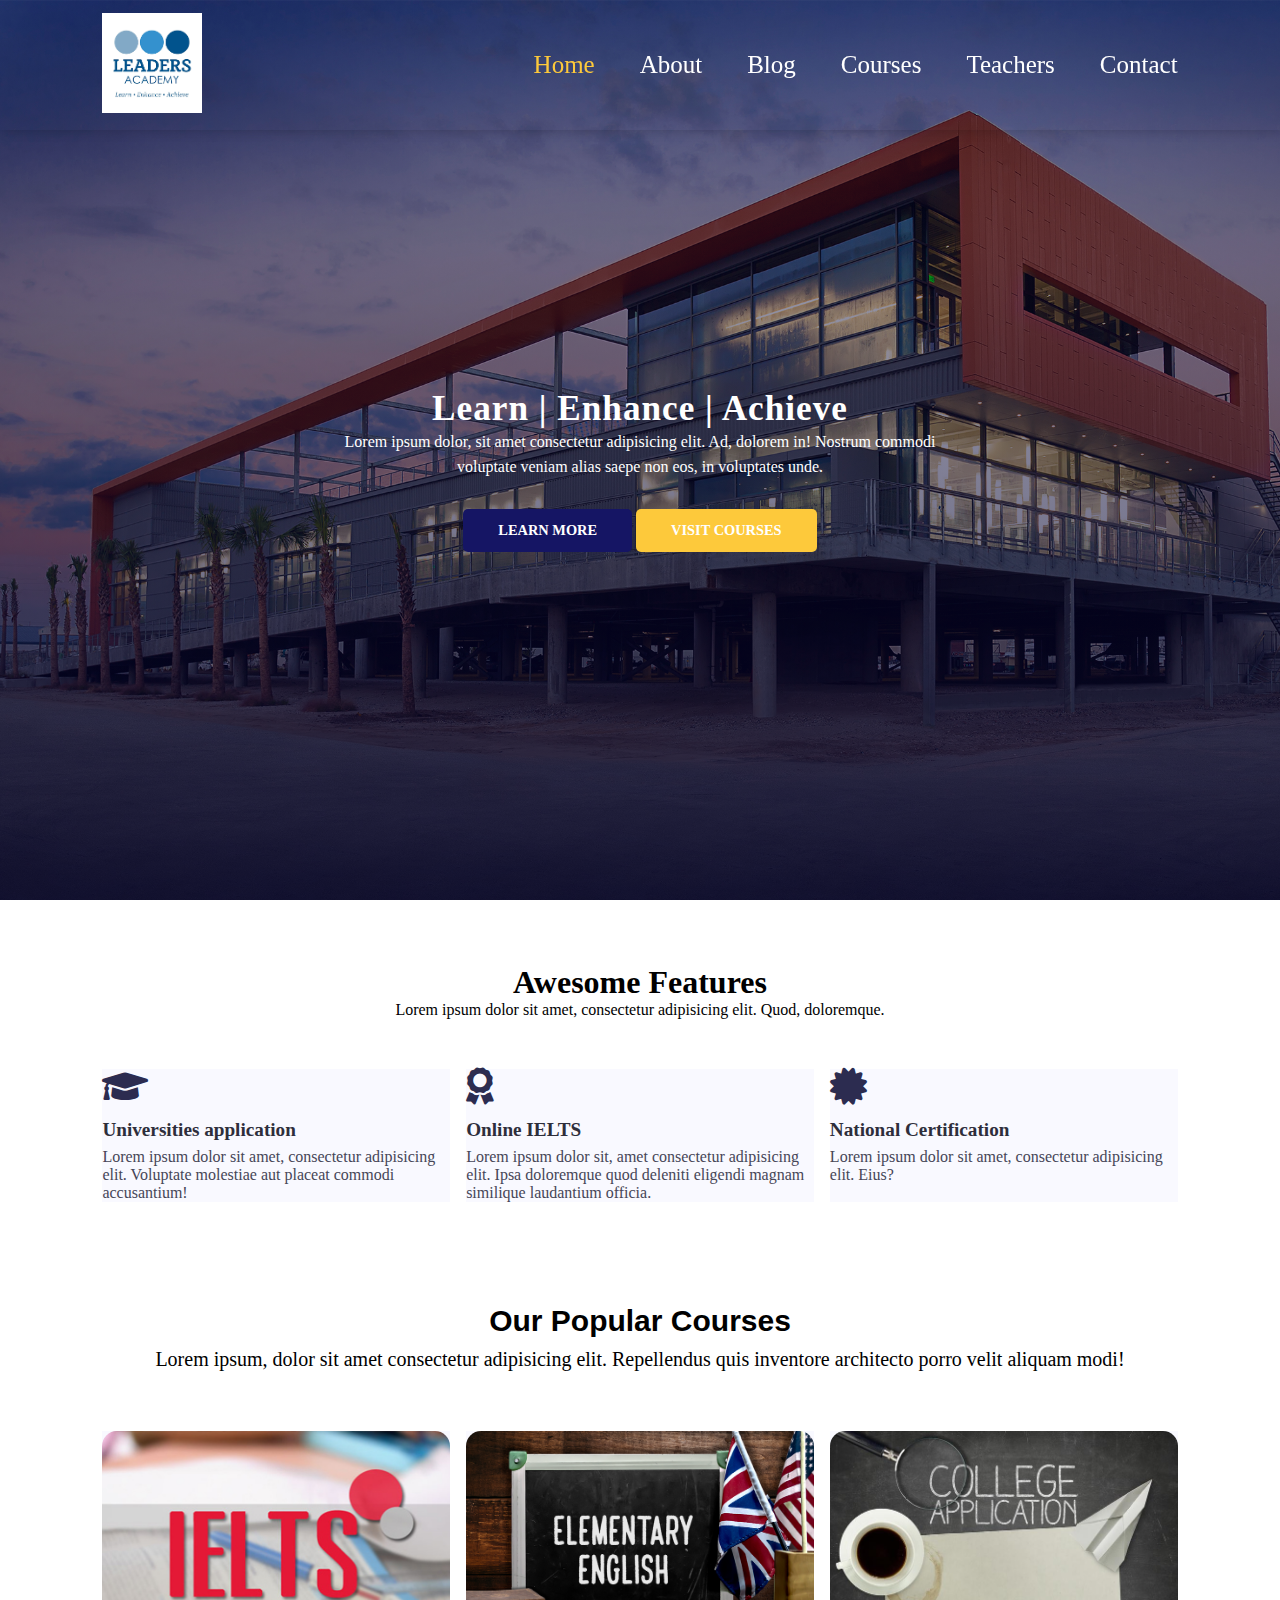
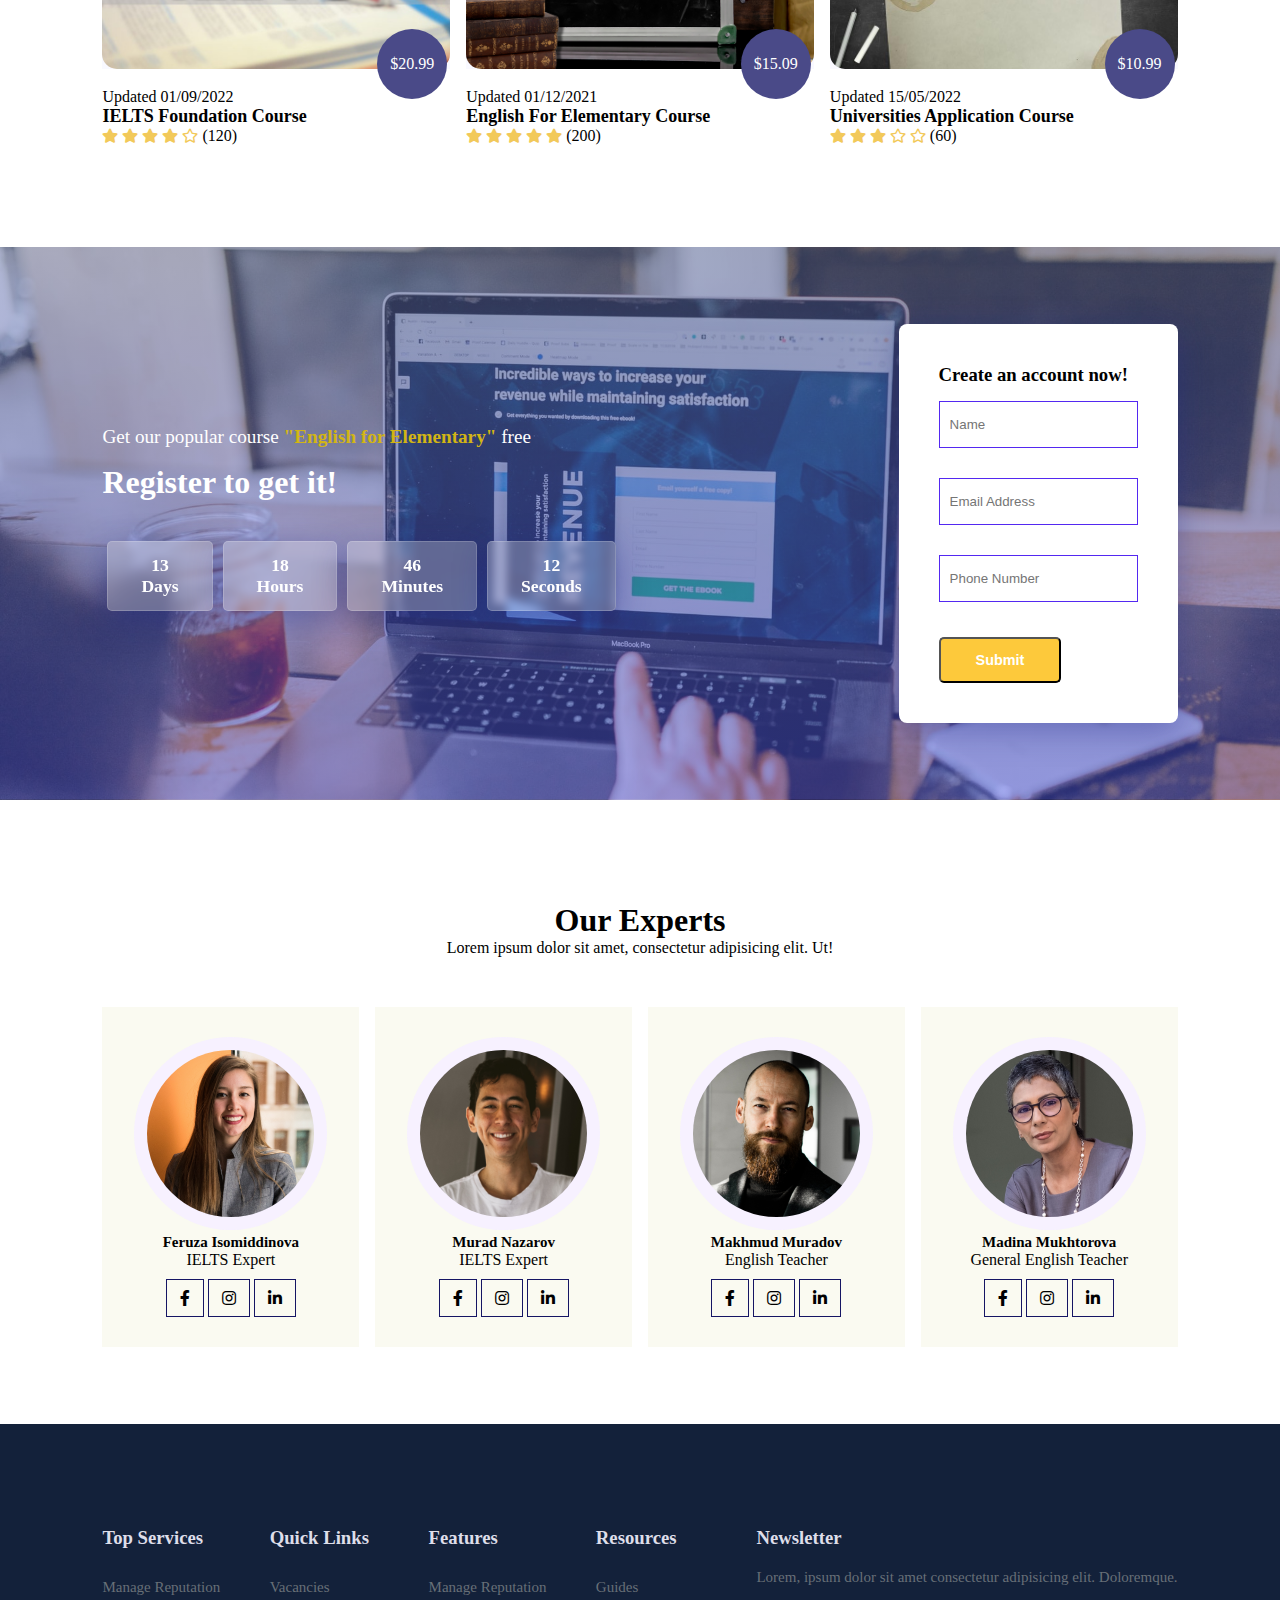
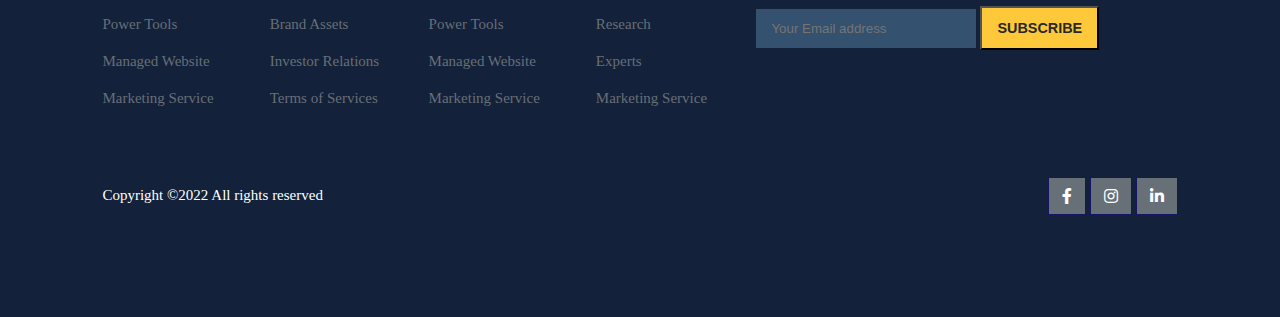
<file: Leaders Academy/index.html>
<!DOCTYPE html>
<html lang="en">
<head>
    <meta charset="UTF-8">
    <meta http-equiv="X-UA-Compatible" content="IE=edge">
    <meta name="viewport" content="width=device-width, initial-scale=1.0">
    <title>Leaders Academy</title>

    <link rel="stylesheet" href="https://use.fontawesome.com/releases/v5.15.4/css/all.css"/>

    <link rel="stylesheet" href="./styles/styles.css">
    <script src="./scripts/header.js" defer="defer"></script>
</head>
<body>
    <!-- header -->
    <header data-header>
        <a href="../index.html"><img src="./images/logo.png" alt="Academy Logo"></a>
    <div class="header">
        <ul class="ul-nav">
            <i id="menu-close" class="fas fa-times"></i>
            <li><a class="active" href="#">Home</a></li>
            <li><a href="./pages/about.html">About</a></li>
            <li><a href="./pages/Blog.html">Blog</a></li>
            <li><a href="./pages/courses.html">Courses</a></li>
            <li><a href="./pages/teachers.html">Teachers</a></li>
            <li><a href="./pages/contact.html">Contact</a></li>
        </ul>
        <img id="menu-btn" src="./images/menu.png" alt="hamburger menu">
    </div>
    </header>

    <!-- Home -->
    <section id="home">
        <h2>Learn | Enhance | Achieve</h2>
        <p>Lorem ipsum dolor, sit amet consectetur adipisicing elit. Ad, dolorem in! Nostrum commodi voluptate veniam alias saepe non eos, in voluptates unde.
        </p>
        <div class="btn">
            <a class="blue" href="./pages/about.html">Learn More</a>
            <a class="yellow" href="./pages/courses.html">Visit Courses</a>
        </div>
    </section>

    <!-- Features -->
    <section id="features">
        <h1>Awesome Features</h1>
        <p>Lorem ipsum dolor sit amet, consectetur adipisicing elit. Quod, doloremque.</p>
        <div class="fea-base">
            <div class="fea-box">
                <i class="fas fa-graduation-cap"></i>
                <h3>Universities application</h3>
                <p>Lorem ipsum dolor sit amet, consectetur adipisicing elit. Voluptate molestiae aut placeat commodi accusantium!</p>
            </div>
            <div class="fea-box">
                <i class="fas fa-award"></i>
                <h3>Online IELTS</h3>
                <p>Lorem ipsum dolor sit, amet consectetur adipisicing elit. Ipsa doloremque quod deleniti eligendi magnam similique laudantium officia.</p>
            </div>
            <div class="fea-box">
                <i class="fas fa-certificate"></i>
                <h3>National Certification</h3>
                <p>Lorem ipsum dolor sit amet, consectetur adipisicing elit. Eius?</p>
            </div>
        </div>
    </section>

    <!-- Courses -->
    <section id="course">
        <h1>Our Popular Courses</h1>
        <p>Lorem ipsum, dolor sit amet consectetur adipisicing elit. Repellendus quis inventore architecto porro velit aliquam modi!</p>
    <div class="course-box">
        <div class="courses">
            <img src="./images/ielts_prepp.png" alt="IELTS Course">
            <div class="details">
                <span>Updated 01/09/2022</span>
                <h6>IELTS Foundation Course</h6>
                <div class="star">
                    <i class="fas fa-star"></i>
                    <i class="fas fa-star"></i>
                    <i class="fas fa-star"></i>
                    <i class="fas fa-star"></i>
                    <i class="far fa-star"></i>
                    <span>(120)</span>
                </div>
            </div>
            <div class="cost">
                $20.99
            </div>
        </div>

        <div class="courses">
            <img src="./images/Elementary-English.png" alt="Elementary course">
            <div class="details">
                <span>Updated 01/12/2021</span>
                <h6>English For Elementary Course</h6>
                <div class="star">
                    <i class="fas fa-star"></i>
                    <i class="fas fa-star"></i>
                    <i class="fas fa-star"></i>
                    <i class="fas fa-star"></i>
                    <i class="fas fa-star"></i>
                    <span>(200)</span>
                </div>
            </div>
            <div class="cost">
                $15.09
            </div>
        </div>

        <div class="courses">
            <img src="./images/college_application.jpg" alt="College Application">
            <div class="details">
                <span>Updated 15/05/2022</span>
                <h6>Universities Application Course</h6>
                <div class="star">
                    <i class="fas fa-star"></i>
                    <i class="fas fa-star"></i>
                    <i class="fas fa-star"></i>
                    <i class="far fa-star"></i>
                    <i class="far fa-star"></i>
                    <span>(60)</span>
                </div>
            </div>
            <div class="cost">
                $10.99
            </div>
        </div>
    </div>
    </section>

    <!-- Registration -->
    <section id="registration">
    <div class="reminder">
        <p>Get our popular course <span>"English for Elementary"</span> free</p>
        <h1>Register to get it!</h1>
        <div class="time">
            <div class="date">
                13 <br> Days
            </div>
            <div class="date">
                18 <br> Hours
            </div>
            <div class="date">
                46 <br> Minutes
            </div>
            <div class="date">
                12 <br> Seconds
            </div>
        </div>
    </div>

    <form class="form">
        <h3>Create an account now!</h3>
        <input type="text" placeholder="Name">
        <input type="email" placeholder="Email Address">
        <input type="number" placeholder="Phone Number">
        <div class="btn">
            <button type="submit" class="yellow">Submit</button>
        </div>
    </form>
    </section>

    <!-- teachers -->
    <section id="teachers">
        <h1>Our <span>Experts</span></h1>
        <p>Lorem ipsum dolor sit amet, consectetur adipisicing elit. Ut!</p>
        <div class="expert-box">
            <div class="profile">
                <img src="./images/pro1.webp" alt="First Expert">
                <h6>Feruza Isomiddinova</h6>
                <p>IELTS Expert</p>
                <div class="pro-links">
                    <i class="fab fa-facebook-f"></i>
                    <i class="fab fa-instagram"></i>
                    <i class="fab fa-linkedin-in"></i>
                </div>
            </div>

            <div class="profile">
                <img src="./images/pro2.webp" alt="Second Expert">
                <h6>Murad Nazarov</h6>
                <p>IELTS Expert</p>
                <div class="pro-links">
                    <i class="fab fa-facebook-f"></i>
                    <i class="fab fa-instagram"></i>
                    <i class="fab fa-linkedin-in"></i>
                </div>
            </div>

            <div class="profile">
                <img src="./images//pro3.webp" alt="Third Expert">
                <h6>Makhmud Muradov</h6>
                <p>English Teacher</p>
                <div class="pro-links">
                    <i class="fab fa-facebook-f"></i>
                    <i class="fab fa-instagram"></i>
                    <i class="fab fa-linkedin-in"></i>
                </div>
            </div>

            <div class="profile">
                <img src="./images/pro4.webp" alt="Fourth Expert">
                <h6>Madina Mukhtorova</h6>
                <p>General English Teacher</p>
                <div class="pro-links">
                    <i class="fab fa-facebook-f"></i>
                    <i class="fab fa-instagram"></i>
                    <i class="fab fa-linkedin-in"></i>
                </div>
            </div>
        </div>
    </section>

    <!-- footer -->
    <footer>
        <div class="footer-column">
            <h3>Top Services</h3>
            <li>Manage Reputation</li>
            <li>Power Tools</li>
            <li>Managed Website</li>
            <li>Marketing Service</li>
        </div>
        <div class="footer-column">
            <h3>Quick Links</h3>
            <li>Vacancies</li>
            <li>Brand Assets</li>
            <li>Investor Relations</li>
            <li>Terms of Services</li>
        </div>
        <div class="footer-column">
            <h3>Features</h3>
            <li>Manage Reputation</li>
            <li>Power Tools</li>
            <li>Managed Website</li>
            <li>Marketing Service</li>
        </div>
        <div class="footer-column">
            <h3>Resources</h3>
            <li>Guides</li>
            <li>Research</li>
            <li>Experts</li>
            <li>Marketing Service</li>
        </div>
        <div class="footer-column">
            <h3>Newsletter</h3>
            <p>Lorem, ipsum dolor sit amet consectetur adipisicing elit. Doloremque.</p>
            <div class="subscribe">
                <input type="email" placeholder="Your Email address">
                <button type="submit">SUBSCRIBE</button>
            </div>
        </div>
        <div class="copyright">
            <p>Copyright ©2022 All rights reserved</p>
            <div class="pro-links">
                <i class="fab fa-facebook-f"></i>
                <i class="fab fa-instagram"></i>
                <i class="fab fa-linkedin-in"></i>
            </div>
        </div>
    </footer>
</body>
</html>
</file>
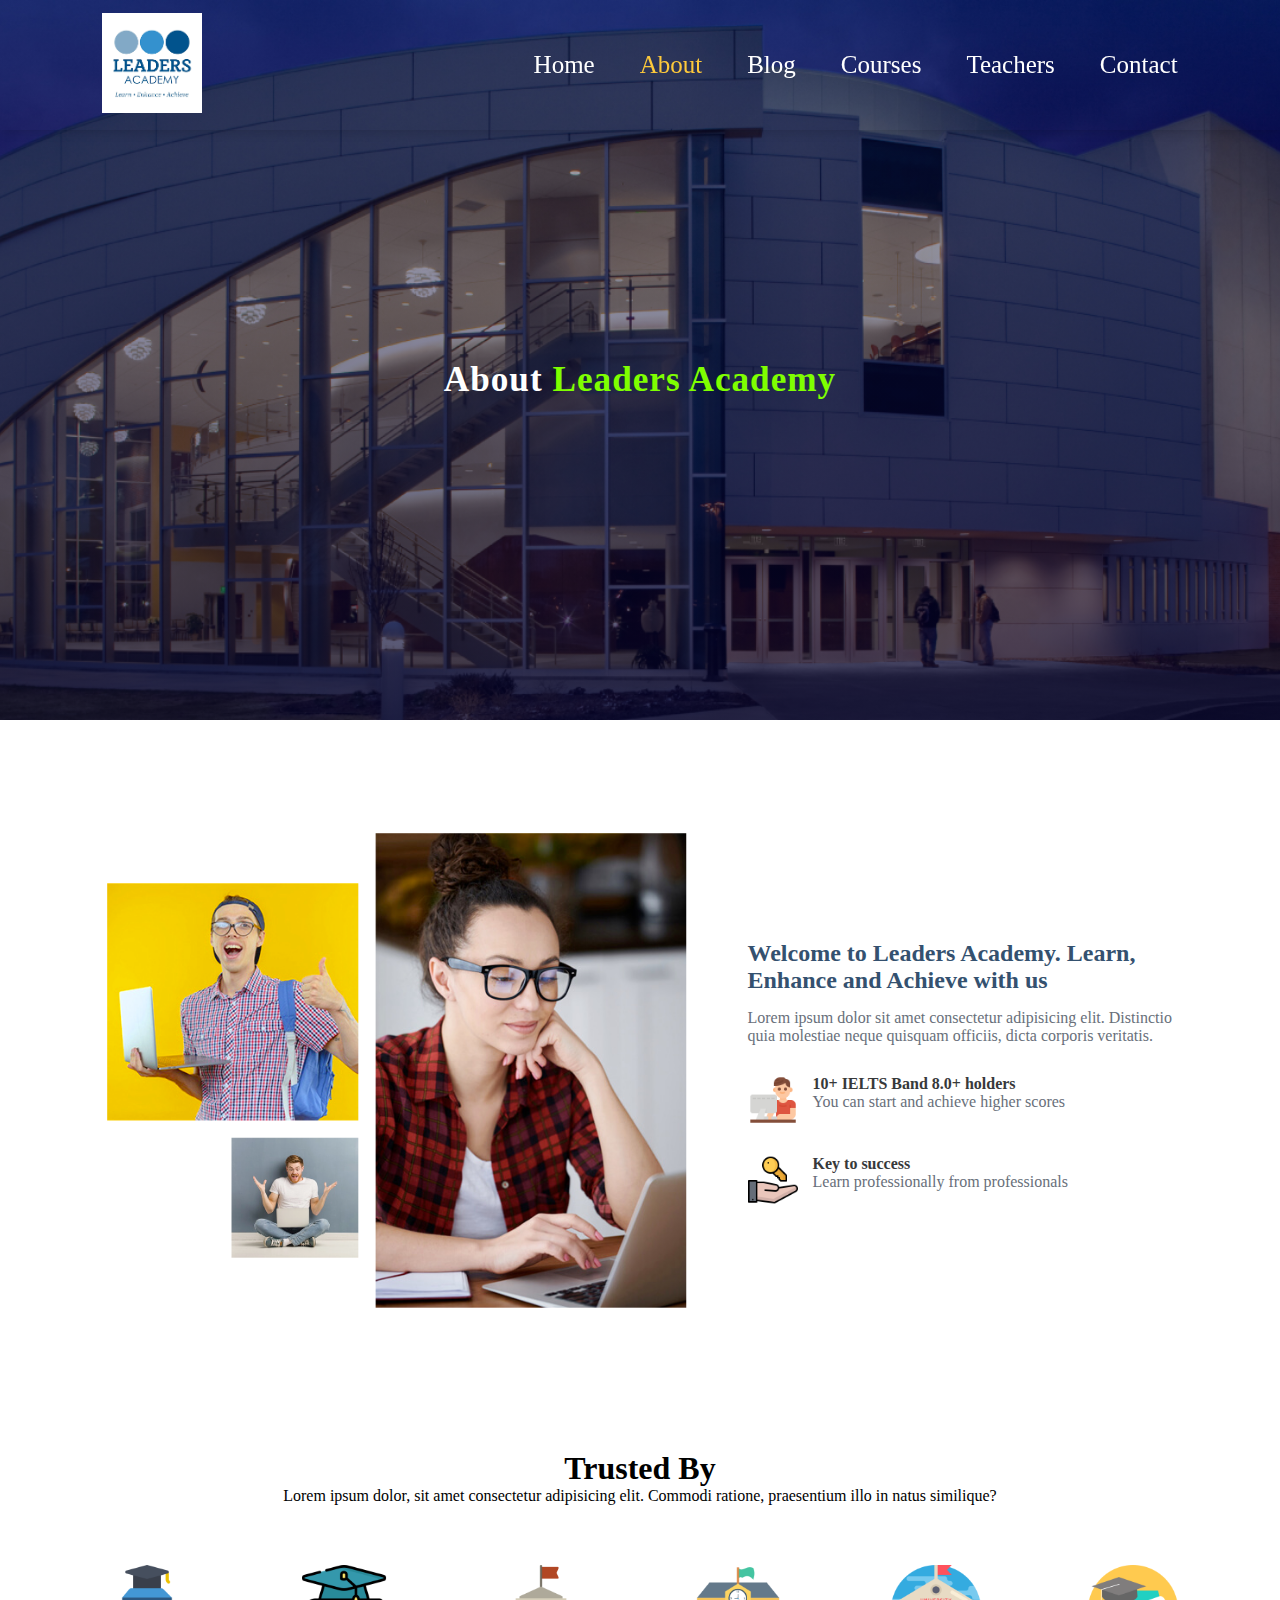
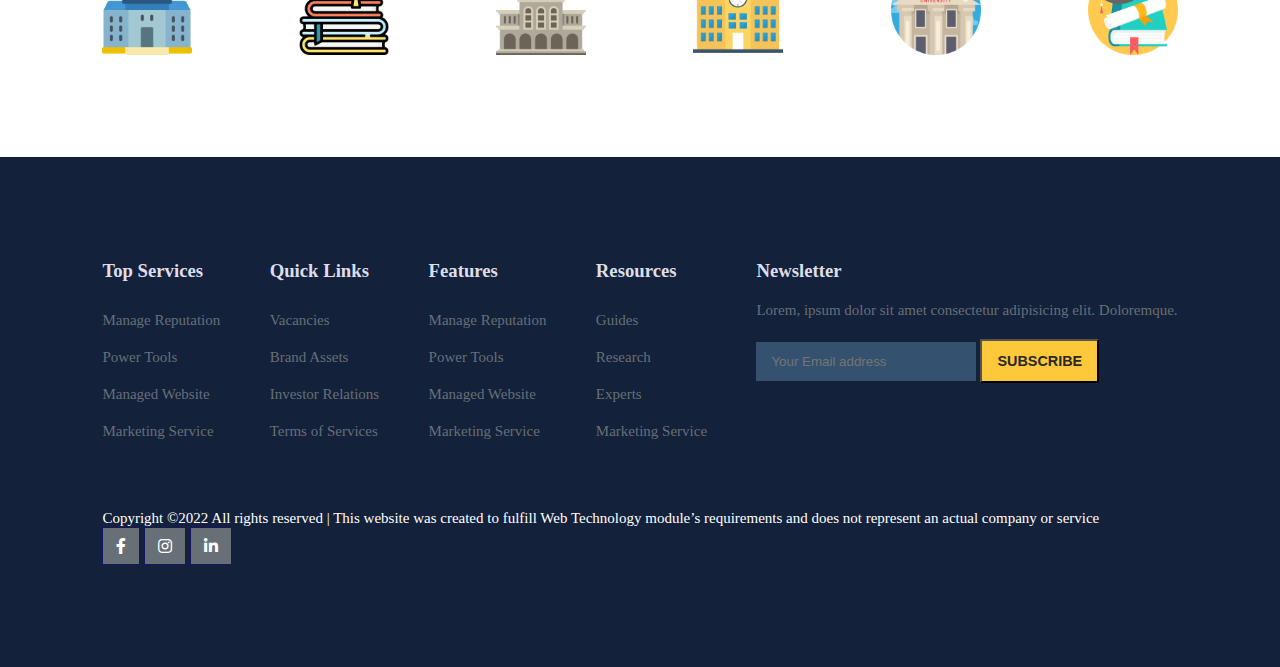
<file: Leaders Academy/pages/about.html>
<!DOCTYPE html>
<html lang="en">
<head>
    <meta charset="UTF-8">
    <meta http-equiv="X-UA-Compatible" content="IE=edge">
    <meta name="viewport" content="width=device-width, initial-scale=1.0">
    <title>Leaders Academy</title>

    <link rel="stylesheet" href="https://use.fontawesome.com/releases/v5.15.4/css/all.css"/>

    <link rel="stylesheet" href="../styles/styles.css">
     <script src="../scripts/header.js" defer="defer"></script>
</head>
<body>
    <!-- header -->
    <header data-header>
        <a href="../index.html"><img src="../images/logo.png" alt="Academy Logo"></a>
    <div class="header">
        <ul>
            <i id="menu-close" class="fas fa-times"></i>
            <li><a href="../index.html">Home</a></li>
            <li><a class="active" href="../pages/about.html">About</a></li>
            <li><a href="../pages/Blog.html">Blog</a></li>
            <li><a href="../pages/courses.html">Courses</a></li>
            <li><a href="../pages/teachers.html">Teachers</a></li>
            <li><a href="../pages/contact.html">Contact</a></li>
        </ul>
        <img id="menu-btn" src="../images/menu.png" alt="hamburger menu">
    </div>
</header>

    <!-- Home -->
    <section id="about-home">
        <h2>About <span>Leaders Academy</span></h2>
    </section>

    <!-- Container -->
    <section id="about-container">
        <div class="about-imgs">
            <img src="../images/a.png" alt="about-pic">
        </div>
        <div class="about-info">
            <h2>Welcome to Leaders Academy. Learn, Enhance and Achieve with us</h2>
            <p>Lorem ipsum dolor sit amet consectetur adipisicing elit. Distinctio quia molestiae neque quisquam officiis, dicta corporis veritatis.</p>
            <div class="about-feas">
                <img src="../images/fe1.png" alt="about-pics">
                    <div class="about-feas-text">
                        <h5>10+ IELTS Band 8.0+ holders</h5>
                        <p>You can start and achieve higher scores</p>
                    </div>
            </div>
            <div class="about-feas">
                <img src="../images/fe2.png" alt="about-pics">
                    <div class="about-feas-text">
                        <h5>Key to success</h5>
                        <p>Learn professionally from professionals</p>
                    </div>
            </div>
        </div>
    </section>

    <!-- trust -->
    <section id="trust">
        <h1>Trusted By</h1>
        <p>Lorem ipsum dolor, sit amet consectetur adipisicing elit. Commodi ratione, praesentium illo in natus similique?</p>
        <div class="trust-imgs">
            <img src="../images/trust (1).png" alt="trusted by1">
            <img src="../images/trust (2).png" alt="trusted by2">
            <img src="../images/trust (3).png" alt="trusted by3">
            <img src="../images/trust (4).png" alt="trusted by4">
            <img src="../images/trust (5).png" alt="trusted by5">
            <img src="../images/trust (6).png" alt="trusted by6">
        </div>
    </section>

    <!-- footer -->
    <footer>
        <div class="footer-column">
            <h3>Top Services</h3>
            <li>Manage Reputation</li>
            <li>Power Tools</li>
            <li>Managed Website</li>
            <li>Marketing Service</li>
        </div>
        <div class="footer-column">
            <h3>Quick Links</h3>
            <li>Vacancies</li>
            <li>Brand Assets</li>
            <li>Investor Relations</li>
            <li>Terms of Services</li>
        </div>
        <div class="footer-column">
            <h3>Features</h3>
            <li>Manage Reputation</li>
            <li>Power Tools</li>
            <li>Managed Website</li>
            <li>Marketing Service</li>
        </div>
        <div class="footer-column">
            <h3>Resources</h3>
            <li>Guides</li>
            <li>Research</li>
            <li>Experts</li>
            <li>Marketing Service</li>
        </div>
        <div class="footer-column">
            <h3>Newsletter</h3>
            <p>Lorem, ipsum dolor sit amet consectetur adipisicing elit. Doloremque.</p>
            <div class="subscribe">
                <input type="email" placeholder="Your Email address">
                <button type="submit">SUBSCRIBE</button>
            </div>
        </div>
        <div class="copyright">
            <p>Copyright ©2022 All rights reserved | This website was created to fulfill Web Technology
                module’s requirements and does not represent an actual company or service</p>
            <div class="pro-links">
                <i class="fab fa-facebook-f"></i>
                <i class="fab fa-instagram"></i>
                <i class="fab fa-linkedin-in"></i>
            </div>
        </div>
    </footer>
</body>
</html>
</file>
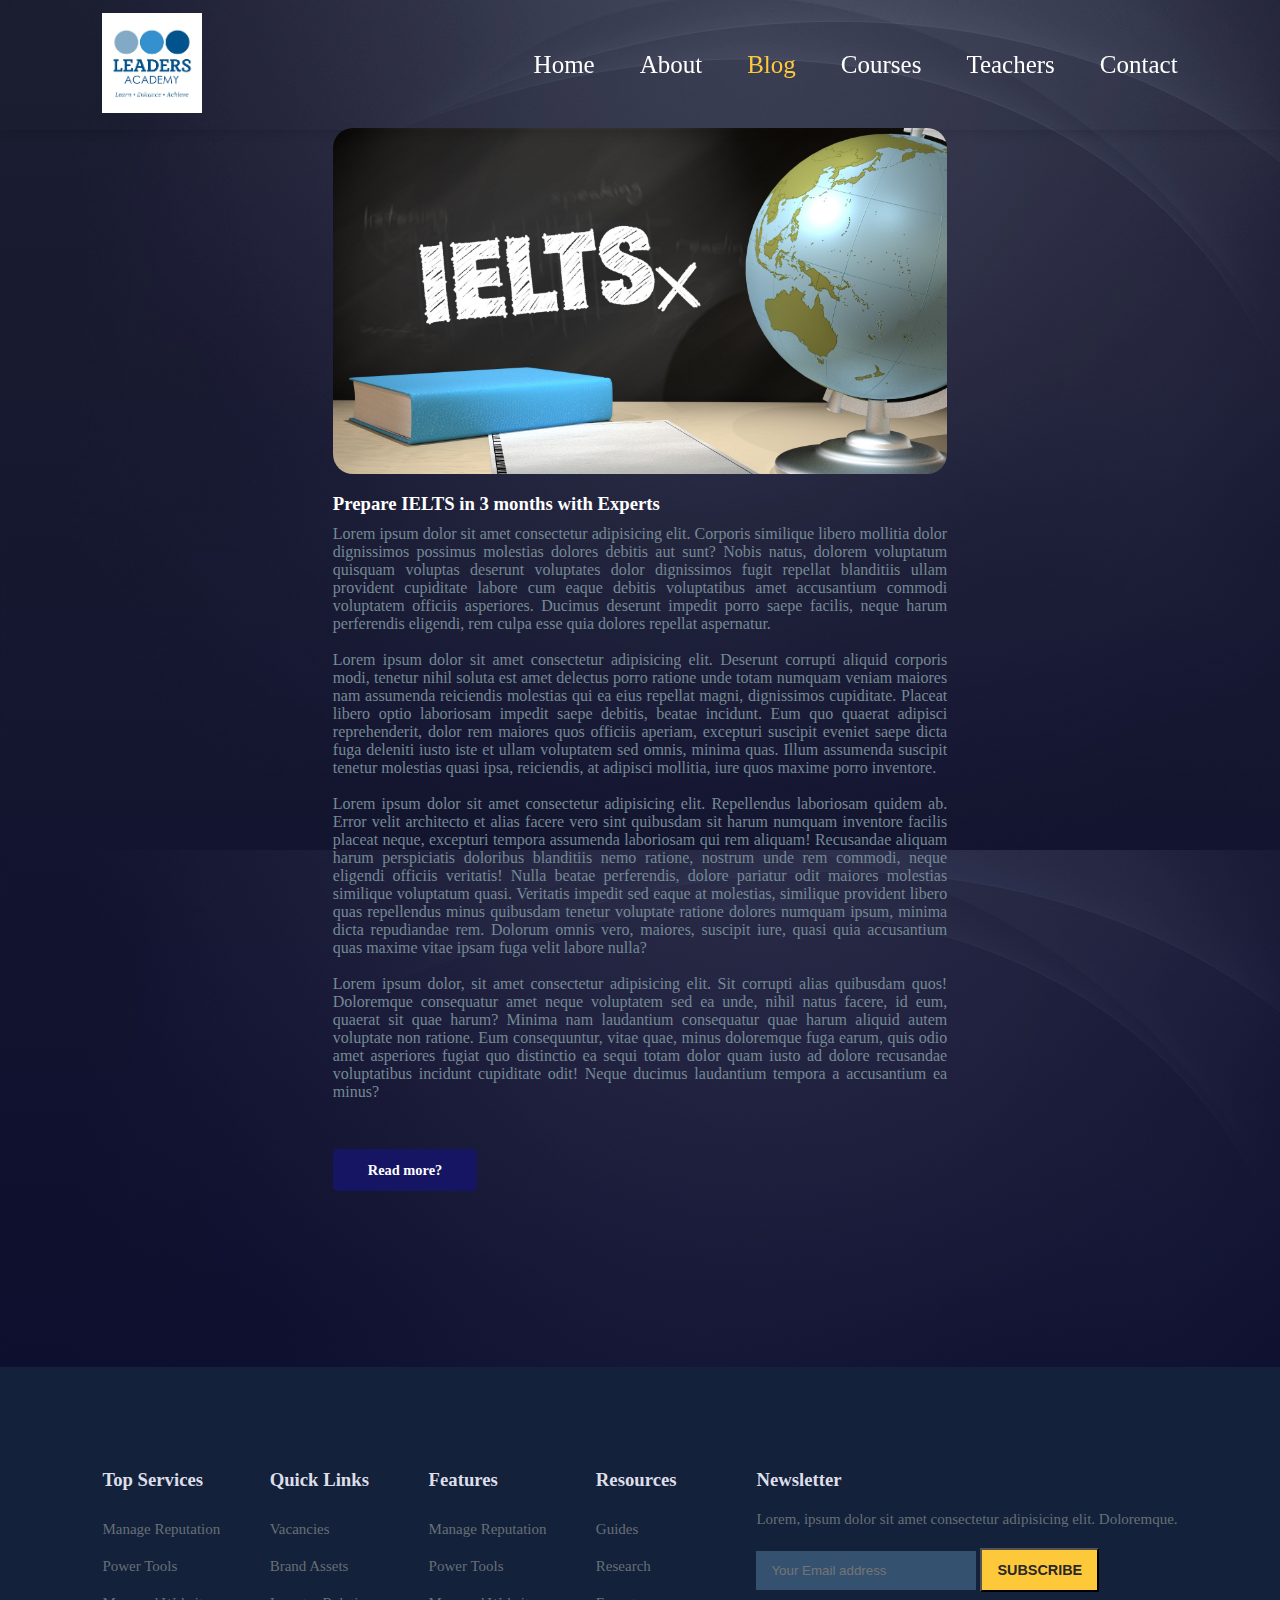
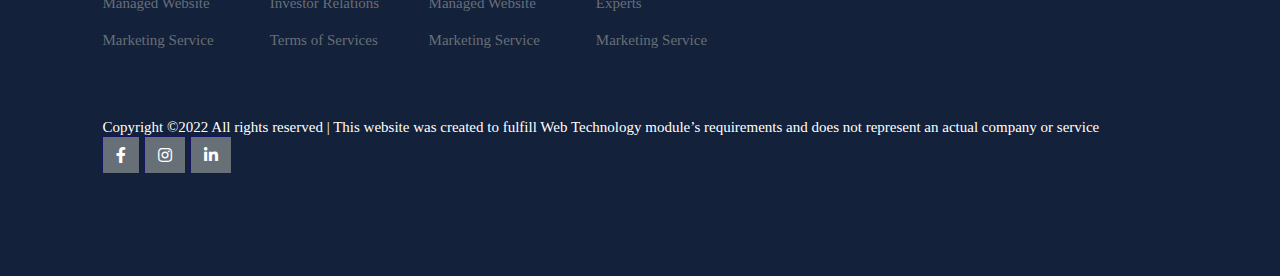
<file: Leaders Academy/pages/Blog-post.html>
<!DOCTYPE html>
<html lang="en">
<head>
    <meta charset="UTF-8">
    <meta http-equiv="X-UA-Compatible" content="IE=edge">
    <meta name="viewport" content="width=device-width, initial-scale=1.0">
    <title>Leaders Academy</title>

    <link rel="stylesheet" href="https://use.fontawesome.com/releases/v5.15.4/css/all.css"/>

    <link rel="stylesheet" href="../styles/styles.css">
     <script src="../scripts/header.js" defer="defer"></script>
</head>
<body>
    <!-- header -->
    <header data-header>
        <a href="../index.html"><img src="../images/logo.png" alt="Academy Logo"></a>
    <div class="header">
        <ul>
            <i id="menu-close" class="fas fa-times"></i>
            <li><a href="../index.html">Home</a></li>
            <li><a href="../pages/about.html">About</a></li>
            <li><a class="active" href="../pages/Blog.html">Blog</a></li>
            <li><a href="../pages/courses.html">Courses</a></li>
            <li><a href="../pages/teachers.html">Teachers</a></li>
            <li><a href="../pages/contact.html">Contact</a></li>
        </ul>
        <img id="menu-btn" src="../images/menu.png" alt="hamburger menu">
    </div>
    </header>
    
    <section id="blog-container">
        <div class="blogs blogpost">
            <div class="post">
                <img src="../images/b1.jpg" alt="blogpost_img">
                <h3>Prepare IELTS in 3 months with Experts</h3>
                <p>Lorem ipsum dolor sit amet consectetur adipisicing elit. Corporis similique libero mollitia dolor dignissimos possimus molestias dolores debitis aut sunt? Nobis natus, dolorem voluptatum quisquam voluptas deserunt voluptates dolor dignissimos fugit repellat blanditiis ullam provident cupiditate labore cum eaque debitis voluptatibus amet accusantium commodi voluptatem officiis asperiores. Ducimus deserunt impedit porro saepe facilis, neque harum perferendis eligendi, rem culpa esse quia dolores repellat aspernatur.
                    <br><br>
                    Lorem ipsum dolor sit amet consectetur adipisicing elit. Deserunt corrupti aliquid corporis modi, tenetur nihil soluta est amet delectus porro ratione unde totam numquam veniam maiores nam assumenda reiciendis molestias qui ea eius repellat magni, dignissimos cupiditate. Placeat libero optio laboriosam impedit saepe debitis, beatae incidunt. Eum quo quaerat adipisci reprehenderit, dolor rem maiores quos officiis aperiam, excepturi suscipit eveniet saepe dicta fuga deleniti iusto iste et ullam voluptatem sed omnis, minima quas. Illum assumenda suscipit tenetur molestias quasi ipsa, reiciendis, at adipisci mollitia, iure quos maxime porro inventore.
                    <br><br>
                    Lorem ipsum dolor sit amet consectetur adipisicing elit. Repellendus laboriosam quidem ab. Error velit architecto et alias facere vero sint quibusdam sit harum numquam inventore facilis placeat neque, excepturi tempora assumenda laboriosam qui rem aliquam! Recusandae aliquam harum perspiciatis doloribus blanditiis nemo ratione, nostrum unde rem commodi, neque eligendi officiis veritatis! Nulla beatae perferendis, dolore pariatur odit maiores molestias similique voluptatum quasi. Veritatis impedit sed eaque at molestias, similique provident libero quas repellendus minus quibusdam tenetur voluptate ratione dolores numquam ipsum, minima dicta repudiandae rem. Dolorum omnis vero, maiores, suscipit iure, quasi quia accusantium quas maxime vitae ipsam fuga velit labore nulla?
                    <br><br>
                    Lorem ipsum dolor, sit amet consectetur adipisicing elit. Sit corrupti alias quibusdam quos! Doloremque consequatur amet neque voluptatem sed ea unde, nihil natus facere, id eum, quaerat sit quae harum? Minima nam laudantium consequatur quae harum aliquid autem voluptate non ratione. Eum consequuntur, vitae quae, minus doloremque fuga earum, quis odio amet asperiores fugiat quo distinctio ea sequi totam dolor quam iusto ad dolore recusandae voluptatibus incidunt cupiditate odit! Neque ducimus laudantium tempora a accusantium ea minus?
                </p>
                <a href="#">Read more?</a>
            </div>
        </div>
    </section>

    <!-- footer -->
    <footer>
        <div class="footer-column">
            <h3>Top Services</h3>
            <li>Manage Reputation</li>
            <li>Power Tools</li>
            <li>Managed Website</li>
            <li>Marketing Service</li>
        </div>
        <div class="footer-column">
            <h3>Quick Links</h3>
            <li>Vacancies</li>
            <li>Brand Assets</li>
            <li>Investor Relations</li>
            <li>Terms of Services</li>
        </div>
        <div class="footer-column">
            <h3>Features</h3>
            <li>Manage Reputation</li>
            <li>Power Tools</li>
            <li>Managed Website</li>
            <li>Marketing Service</li>
        </div>
        <div class="footer-column">
            <h3>Resources</h3>
            <li>Guides</li>
            <li>Research</li>
            <li>Experts</li>
            <li>Marketing Service</li>
        </div>
        <div class="footer-column">
            <h3>Newsletter</h3>
            <p>Lorem, ipsum dolor sit amet consectetur adipisicing elit. Doloremque.</p>
            <div class="subscribe">
                <input type="email" placeholder="Your Email address">
                <button type="submit">SUBSCRIBE</button>
            </div>
        </div>
        <div class="copyright">
            <p>Copyright ©2022 All rights reserved | This website was created to fulfill Web Technology
                module’s requirements and does not represent an actual company or service</p>
            <div class="pro-links">
                <i class="fab fa-facebook-f"></i>
                <i class="fab fa-instagram"></i>
                <i class="fab fa-linkedin-in"></i>
            </div>
        </div>
    </footer>
</body>
</html>
</file>
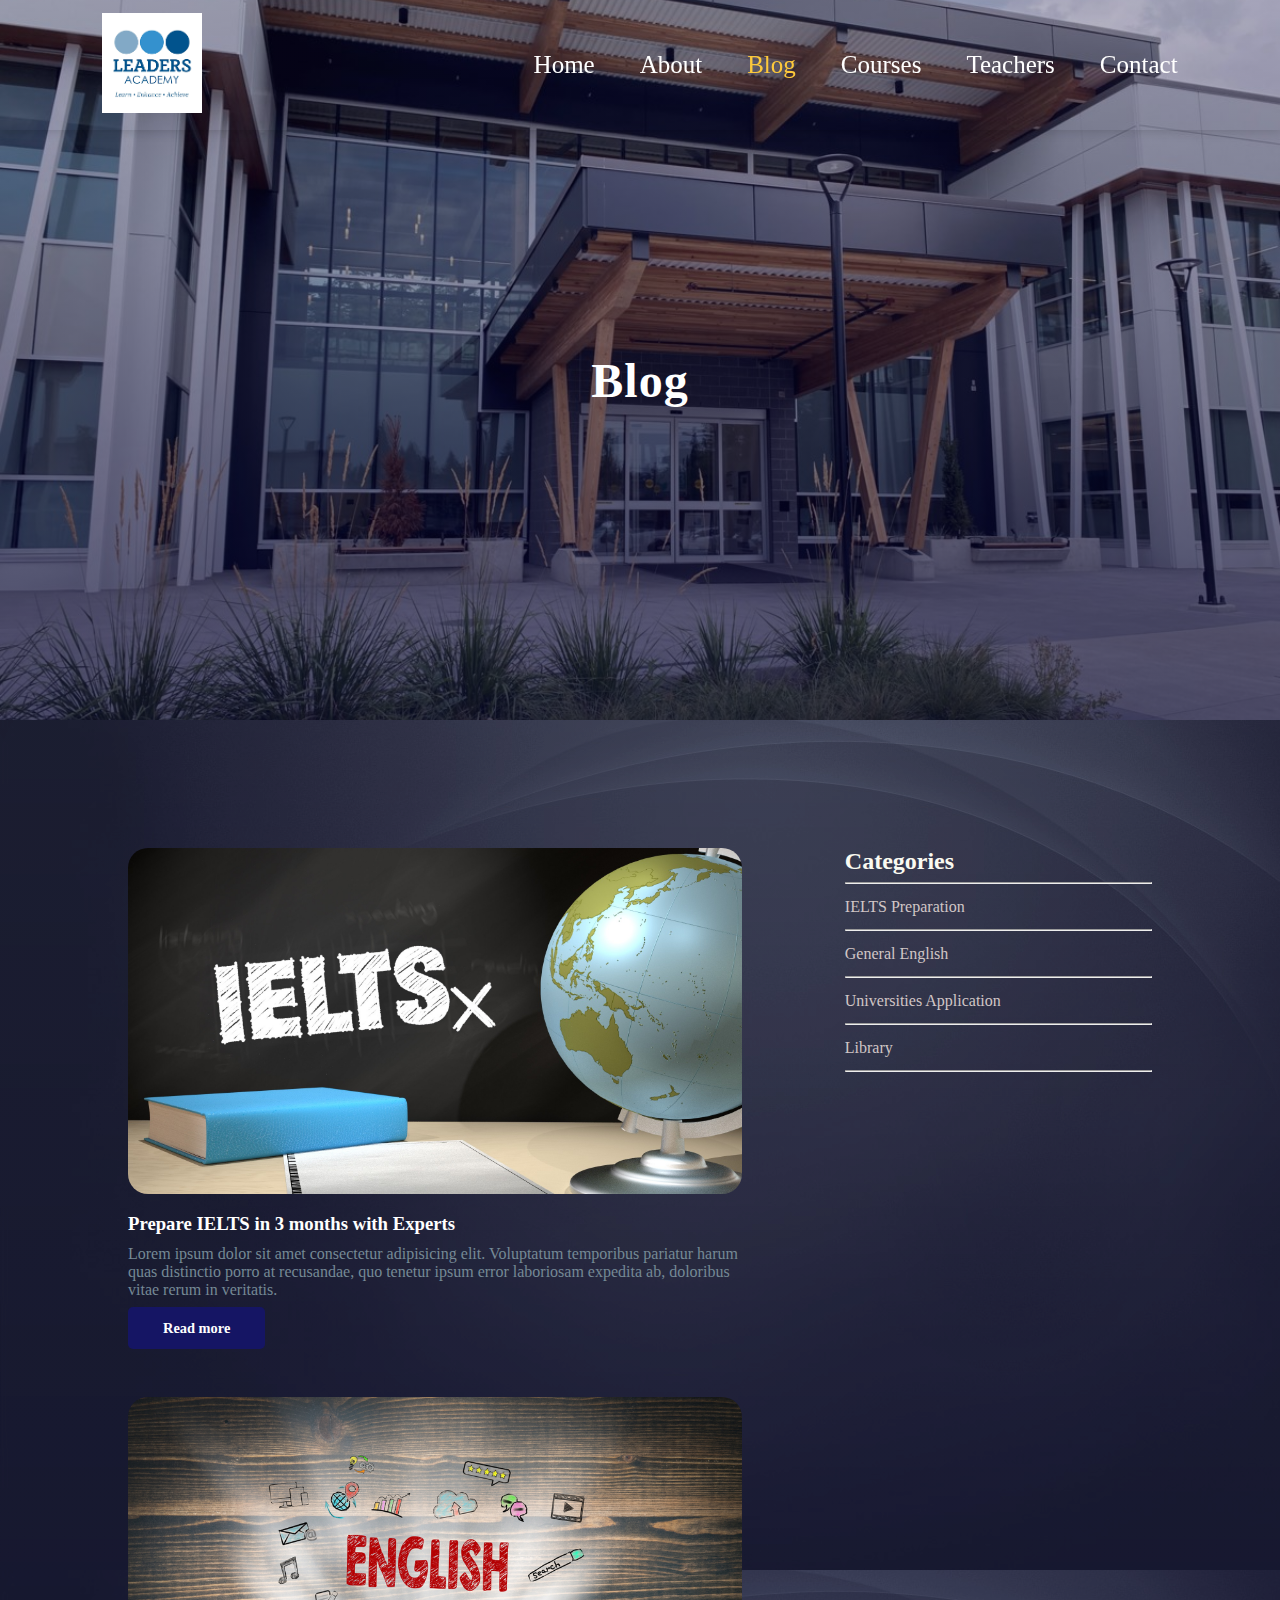
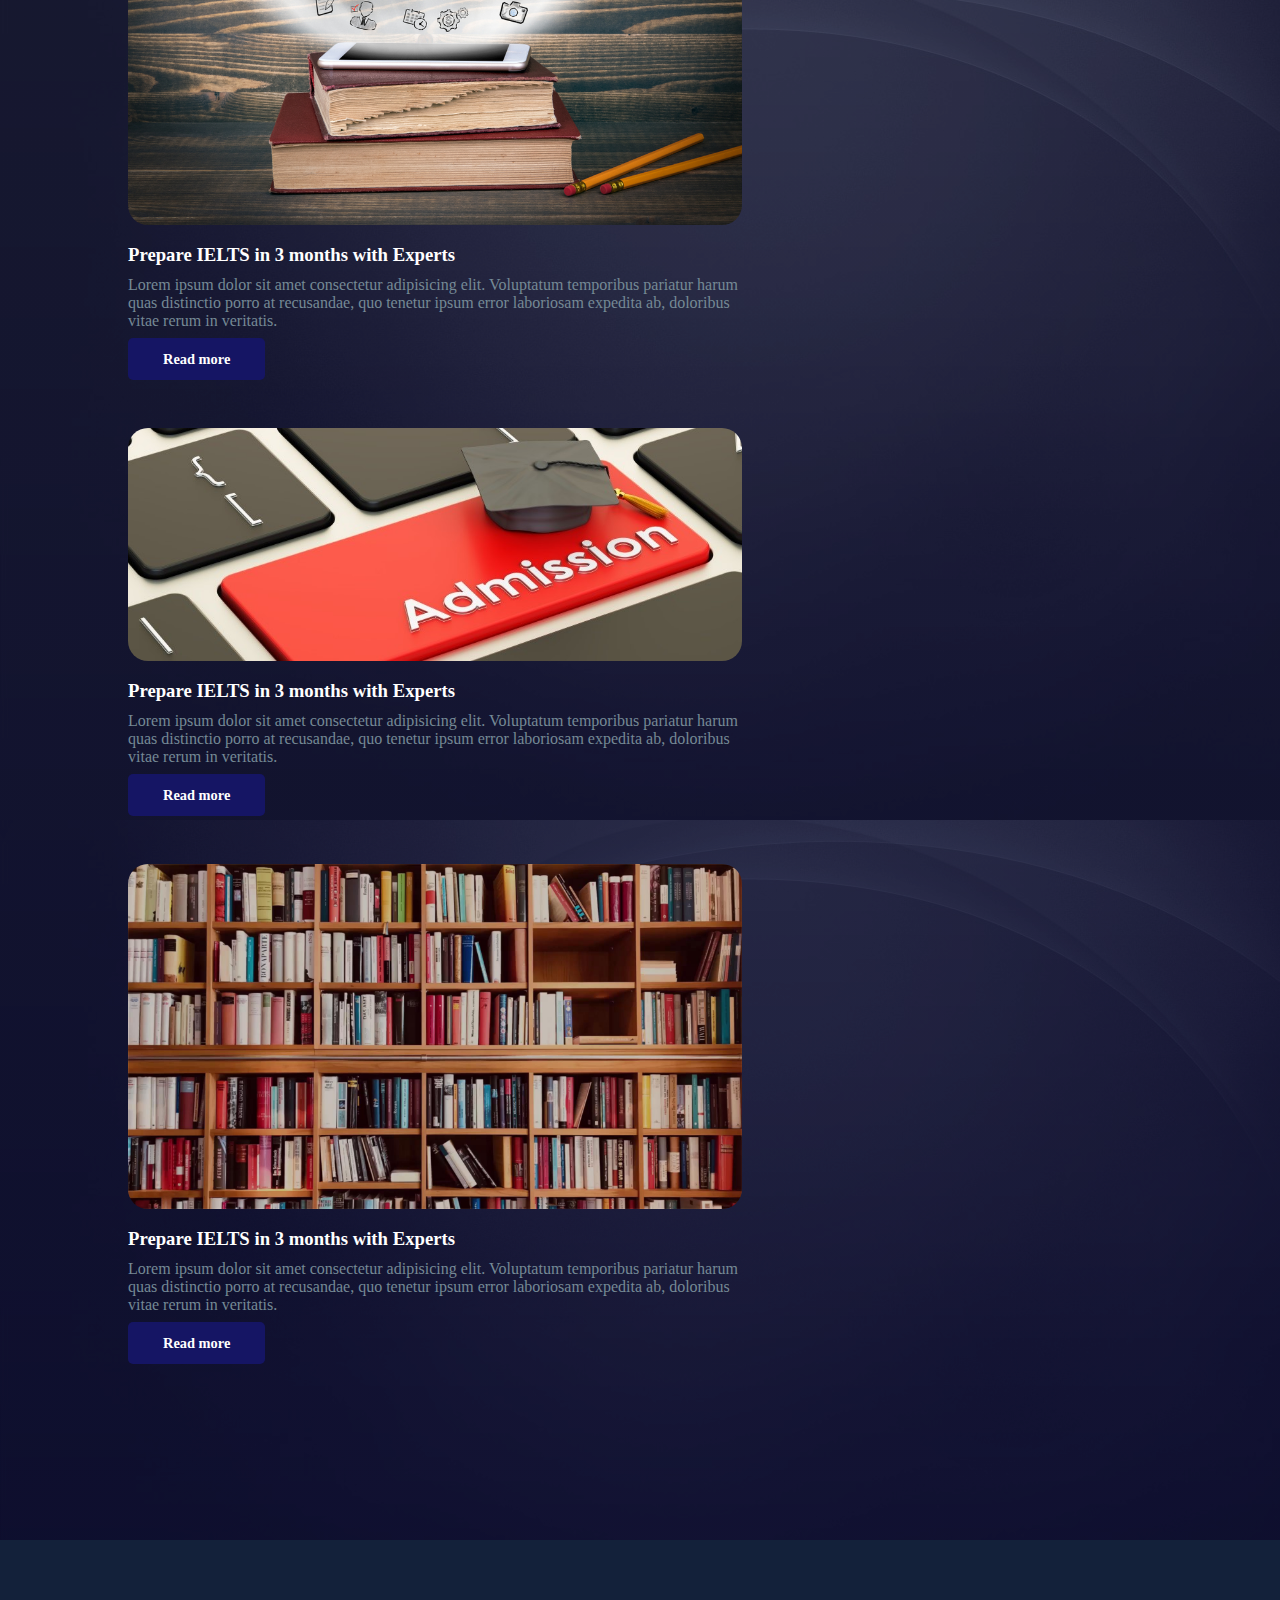
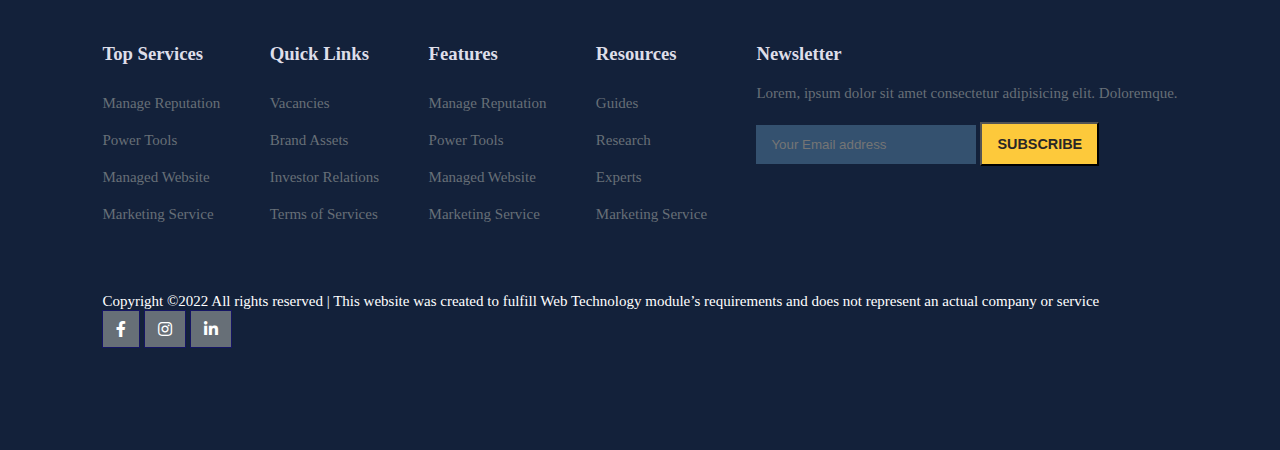
<file: Leaders Academy/pages/Blog.html>
<!DOCTYPE html>
<html lang="en">
<head>
    <meta charset="UTF-8">
    <meta http-equiv="X-UA-Compatible" content="IE=edge">
    <meta name="viewport" content="width=device-width, initial-scale=1.0">
    <title>Leaders Academy</title>

    <link rel="stylesheet" href="https://use.fontawesome.com/releases/v5.15.4/css/all.css"/>

    <link rel="stylesheet" href="../styles/styles.css">
     <script src="../scripts/header.js" defer="defer"></script>
</head>
<body>
    <!-- header -->
    <header data-header>
        <a href="../index.html"><img src="../images/logo.png" alt="Academy Logo"></a>
    <div class="header">
        <ul>
            <i id="menu-close" class="fas fa-times"></i>
            <li><a href="../index.html">Home</a></li>
            <li><a href="../pages/about.html">About</a></li>
            <li><a class="active" href="../pages/Blog.html">Blog</a></li>
            <li><a href="../pages/courses.html">Courses</a></li>
            <li><a href="../pages/teachers.html">Teachers</a></li>
            <li><a href="../pages/contact.html">Contact</a></li>
        </ul>
        <img id="menu-btn" src="../images/menu.png" alt="hamburger menu">
    </div>
    </header>

    <!-- Home -->
    <section id="blog-home">
        <h2>Blog</h2>
    </section>
    <section id="blog-container">
        <div class="blogs">
            <div class="post">
                <img src="../images/b1.jpg" alt="blog-img1">
                <h3>Prepare IELTS in 3 months with Experts</h3>
                <p>Lorem ipsum dolor sit amet consectetur adipisicing elit. Voluptatum temporibus pariatur harum quas distinctio porro at recusandae, quo tenetur ipsum error laboriosam expedita ab, doloribus vitae rerum in veritatis.</p>
                <a href="../pages/Blog-post.html">Read more</a>
            </div>
            <div class="post">
                <img src="../images/b2.jpg" alt="blog-img2">
                <h3>Prepare IELTS in 3 months with Experts</h3>
                <p>Lorem ipsum dolor sit amet consectetur adipisicing elit. Voluptatum temporibus pariatur harum quas distinctio porro at recusandae, quo tenetur ipsum error laboriosam expedita ab, doloribus vitae rerum in veritatis.</p>
                <a href="#">Read more</a>
            </div>
            <div class="post">
                <img src="../images/b3.jpg" alt="blog-img3">
                <h3>Prepare IELTS in 3 months with Experts</h3>
                <p>Lorem ipsum dolor sit amet consectetur adipisicing elit. Voluptatum temporibus pariatur harum quas distinctio porro at recusandae, quo tenetur ipsum error laboriosam expedita ab, doloribus vitae rerum in veritatis.</p>
                <a href="#">Read more</a>
            </div>
            <div class="post">
                <img src="../images/b4.jpg" alt="blog-img4">
                <h3>Prepare IELTS in 3 months with Experts</h3>
                <p>Lorem ipsum dolor sit amet consectetur adipisicing elit. Voluptatum temporibus pariatur harum quas distinctio porro at recusandae, quo tenetur ipsum error laboriosam expedita ab, doloribus vitae rerum in veritatis.</p>
                <a href="#">Read more</a>
            </div>
        </div>

        <div class="category">
            <h2>Categories</h2>
            <hr>
            <a href="#">IELTS Preparation</a>
            <hr>
            <a href="#">General English</a>
            <hr>
            <a href="#">Universities Application</a>
            <hr>
            <a href="#">Library</a>
            <hr>
        </div>
    </section>

    <!-- footer -->
    <footer>
        <div class="footer-column">
            <h3>Top Services</h3>
            <li>Manage Reputation</li>
            <li>Power Tools</li>
            <li>Managed Website</li>
            <li>Marketing Service</li>
        </div>
        <div class="footer-column">
            <h3>Quick Links</h3>
            <li>Vacancies</li>
            <li>Brand Assets</li>
            <li>Investor Relations</li>
            <li>Terms of Services</li>
        </div>
        <div class="footer-column">
            <h3>Features</h3>
            <li>Manage Reputation</li>
            <li>Power Tools</li>
            <li>Managed Website</li>
            <li>Marketing Service</li>
        </div>
        <div class="footer-column">
            <h3>Resources</h3>
            <li>Guides</li>
            <li>Research</li>
            <li>Experts</li>
            <li>Marketing Service</li>
        </div>
        <div class="footer-column">
            <h3>Newsletter</h3>
            <p>Lorem, ipsum dolor sit amet consectetur adipisicing elit. Doloremque.</p>
            <div class="subscribe">
                <input type="email" placeholder="Your Email address">
                <button type="submit">SUBSCRIBE</button>
            </div>
        </div>
        <div class="copyright">
            <p>Copyright ©2022 All rights reserved | This website was created to fulfill Web Technology
                module’s requirements and does not represent an actual company or service</p>
            <div class="pro-links">
                <i class="fab fa-facebook-f"></i>
                <i class="fab fa-instagram"></i>
                <i class="fab fa-linkedin-in"></i>
            </div>
        </div>
    </footer>
</body>
</html>
</file>
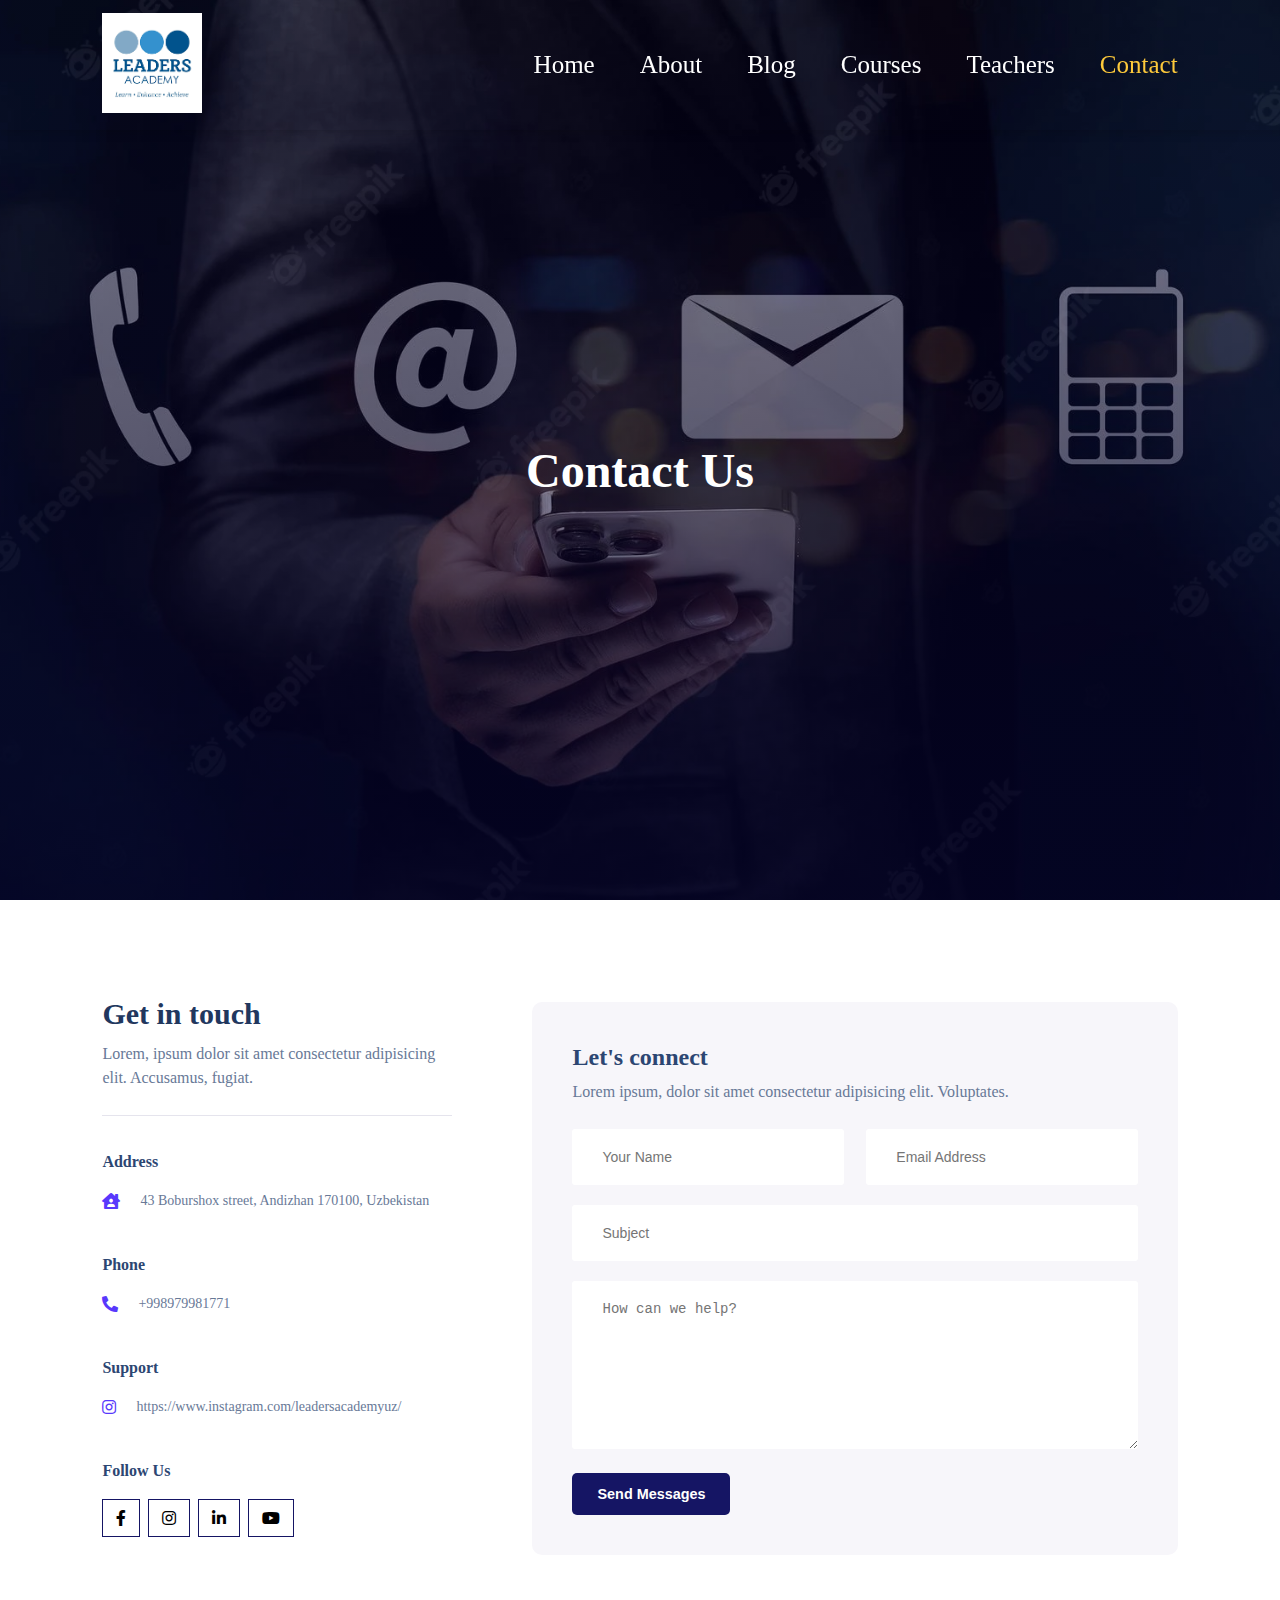
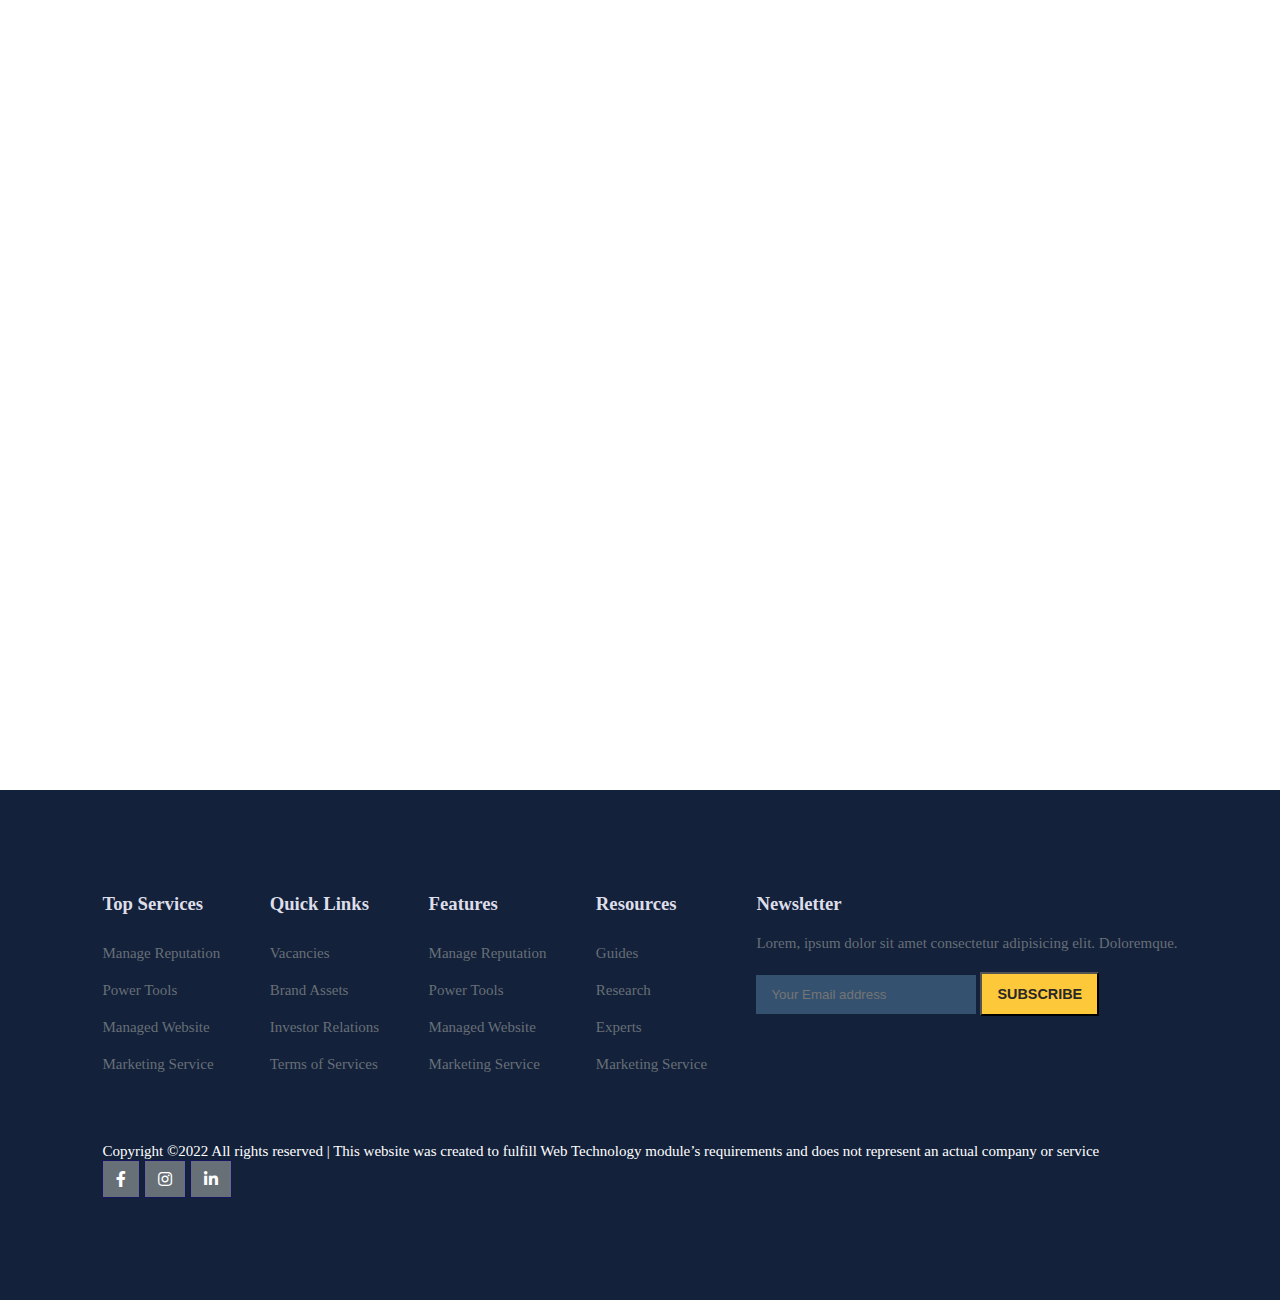
<file: Leaders Academy/pages/contact.html>
<!DOCTYPE html>
<html lang="en">
<head>
    <meta charset="UTF-8">
    <meta http-equiv="X-UA-Compatible" content="IE=edge">
    <meta name="viewport" content="width=device-width, initial-scale=1.0">
    <title>Leaders Academy</title>

    <link rel="stylesheet" href="https://use.fontawesome.com/releases/v5.15.4/css/all.css"/>

    <link rel="stylesheet" href="../styles/styles.css">
     <script src="../scripts/header.js" defer="defer"></script>
</head>
<body>
    <!-- header-->
    <header data-header>
        <a href="../index.html"><img src="../images/logo.png" alt="Academy Logo"></a>
    <div class="header">
        <ul>
            <i id="menu-close" class="fas fa-times"></i>
            <li><a href="../index.html">Home</a></li>
            <li><a href="../pages/about.html">About</a></li>
            <li><a href="../pages/Blog.html">Blog</a></li>
            <li><a href="../pages/courses.html">Courses</a></li>
            <li><a href="../pages/teachers.html">Teachers</a></li>
            <li><a class="active" href="../pages/contact.html">Contact</a></li>
        </ul>
        <img id="menu-btn" src="../images/menu.png" alt="hamburger menu">
    </div>
    </header>

    <!-- Home -->
    <section id="contact-home">
        <h2>Contact Us</h2>
    </section>

    <section id="contact">
        <div class="getin">
            <h2>Get in touch</h2>
            <p>Lorem, ipsum dolor sit amet consectetur adipisicing elit. Accusamus, fugiat.</p>

            <div class="getin-details">
                <h3>Address</h3>
                <div>
                    <i class="fas fa-house-user get"></i>
                    <p>43 Boburshox street, Andizhan 170100, Uzbekistan</p>
                </div>
                <h3>Phone</h3>
                <div>
                    <i class="fas fa-phone-alt get"></i>
                    <p>+998979981771</p>
                </div>
                <h3>Support</h3>
                <div>
                    <i class="fab fa-instagram get"></i>
                    <p>https://www.instagram.com/leadersacademyuz/ </p>
                </div>
                <h3>Follow Us</h3>
                <div class="pro-links">
                <i class="fab fa-facebook-f"></i>
                <i class="fab fa-instagram"></i>
                <i class="fab fa-linkedin-in"></i>
                <i class="fab fa-youtube"></i>
                </div>
            </div>
        </div>

        <div class="form">
            <h4>Let's connect</h4>
            <p>Lorem ipsum, dolor sit amet consectetur adipisicing elit. Voluptates.</p>
            <div class="form-row">
                <input type="text" placeholder="Your Name">
                <input type="email" placeholder="Email Address">
            </div>
            <div class="form-column">
                <input type="text" placeholder="Subject">
            </div>
            <div class="form-column">
                <textarea name="" id="" cols="30" rows="8" placeholder="How can we help?"></textarea>
            </div>
            <div class="form-column">
                <button type="submit">Send Messages</button>
            </div>
        </div>
    </section>

    <!-- map -->
    <section id="map">
        <iframe src="https://www.google.com/maps/embed?pb=!1m18!1m12!1m3!1d3022.0959797324613!2d72.35071791526897!3d40.75991367932673!2m3!1f0!2f0!3f0!3m2!1i1024!2i768!4f13.1!3m3!1m2!1s0x38bced209938b7f1%3A0x9078599496e04adc!2sLeaders%20Academy!5e0!3m2!1sen!2s!4v1669243524966!5m2!1sen!2s" style="border:0;" allowfullscreen="" loading="lazy" referrerpolicy="no-referrer-when-downgrade"></iframe>
    </section>

    <!-- footer -->
    <footer>
        <div class="footer-column">
            <h3>Top Services</h3>
            <li>Manage Reputation</li>
            <li>Power Tools</li>
            <li>Managed Website</li>
            <li>Marketing Service</li>
        </div>
        <div class="footer-column">
            <h3>Quick Links</h3>
            <li>Vacancies</li>
            <li>Brand Assets</li>
            <li>Investor Relations</li>
            <li>Terms of Services</li>
        </div>
        <div class="footer-column">
            <h3>Features</h3>
            <li>Manage Reputation</li>
            <li>Power Tools</li>
            <li>Managed Website</li>
            <li>Marketing Service</li>
        </div>
        <div class="footer-column">
            <h3>Resources</h3>
            <li>Guides</li>
            <li>Research</li>
            <li>Experts</li>
            <li>Marketing Service</li>
        </div>
        <div class="footer-column">
            <h3>Newsletter</h3>
            <p>Lorem, ipsum dolor sit amet consectetur adipisicing elit. Doloremque.</p>
            <div class="subscribe">
                <input type="email" placeholder="Your Email address">
                <!-- <a href="#">SUBSCRIBE</a> -->
                <button type="submit">SUBSCRIBE</button>
            </div>
        </div>
        <div class="copyright">
            <p>Copyright ©2022 All rights reserved | This website was created to fulfill Web Technology
                module’s requirements and does not represent an actual company or service</p>
            <div class="pro-links">
                <i class="fab fa-facebook-f"></i>
                <i class="fab fa-instagram"></i>
                <i class="fab fa-linkedin-in"></i>
            </div>
        </div>
    </footer>
</file>
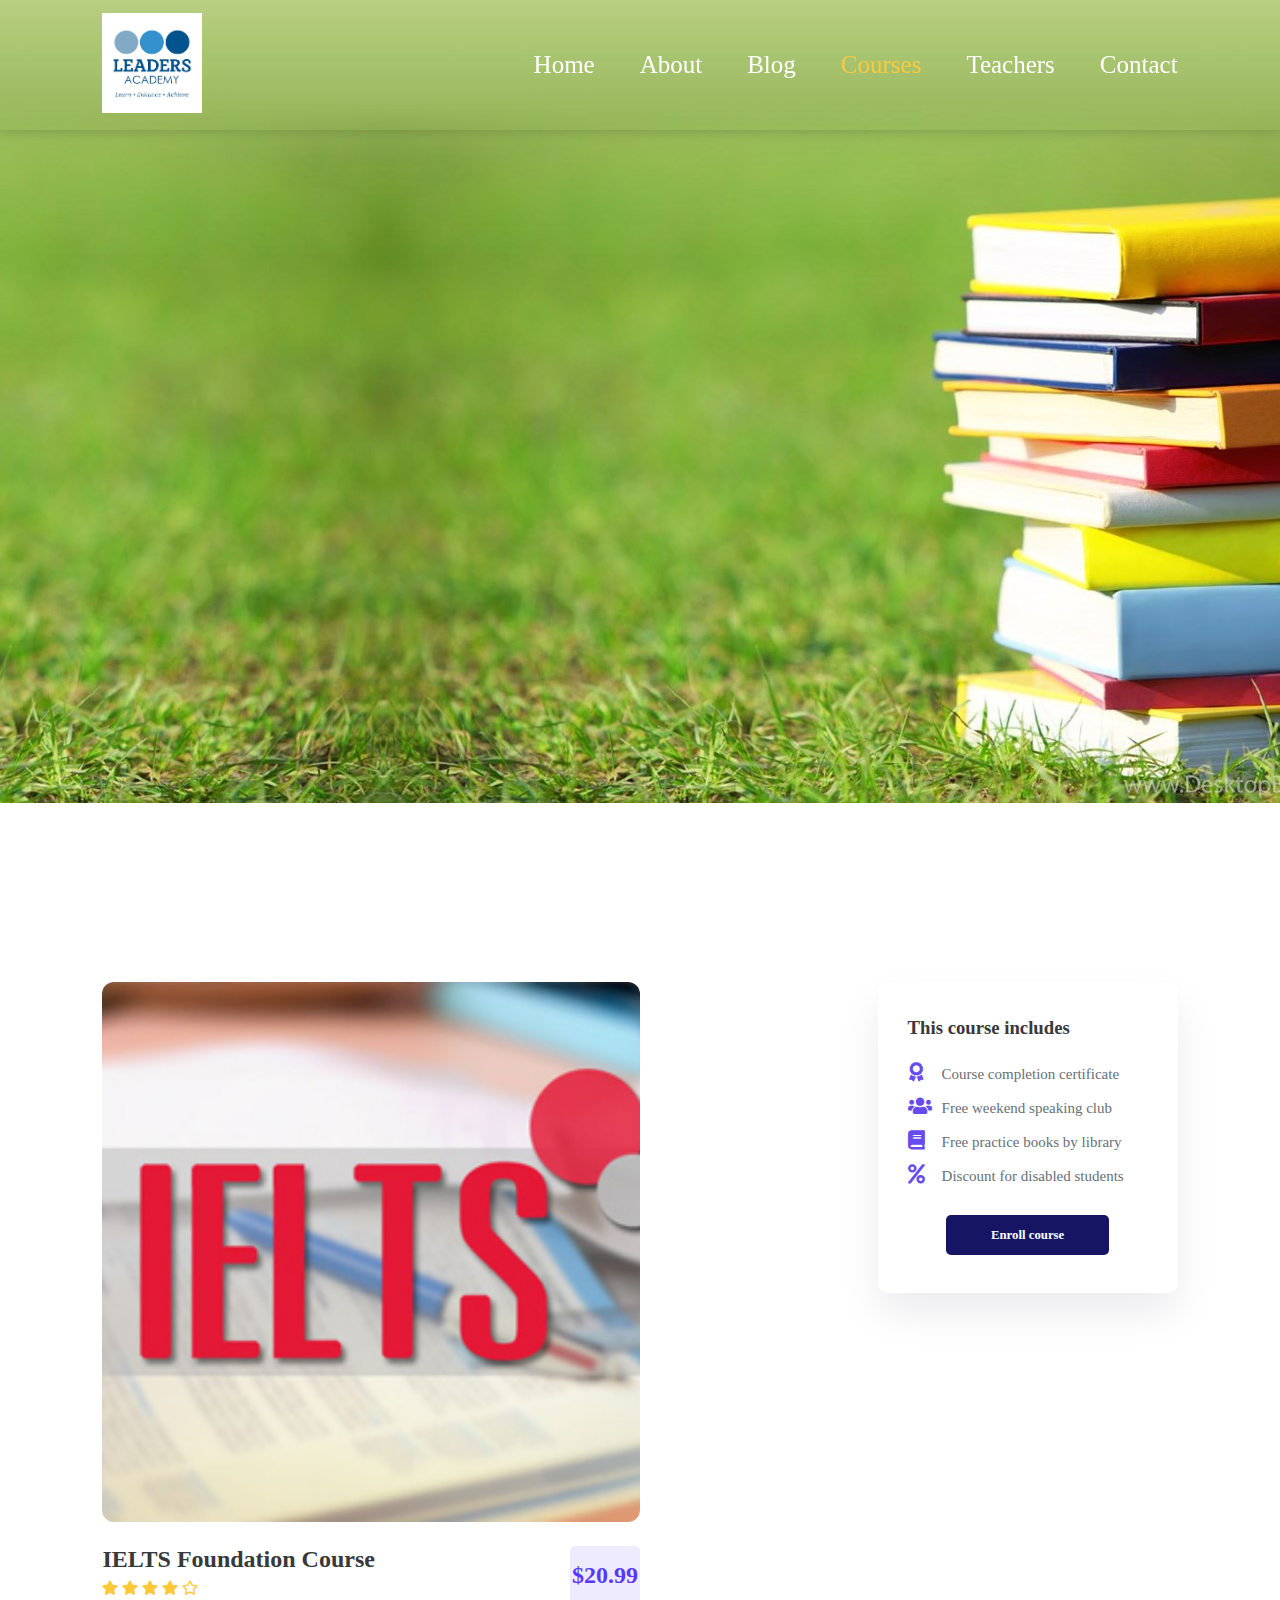
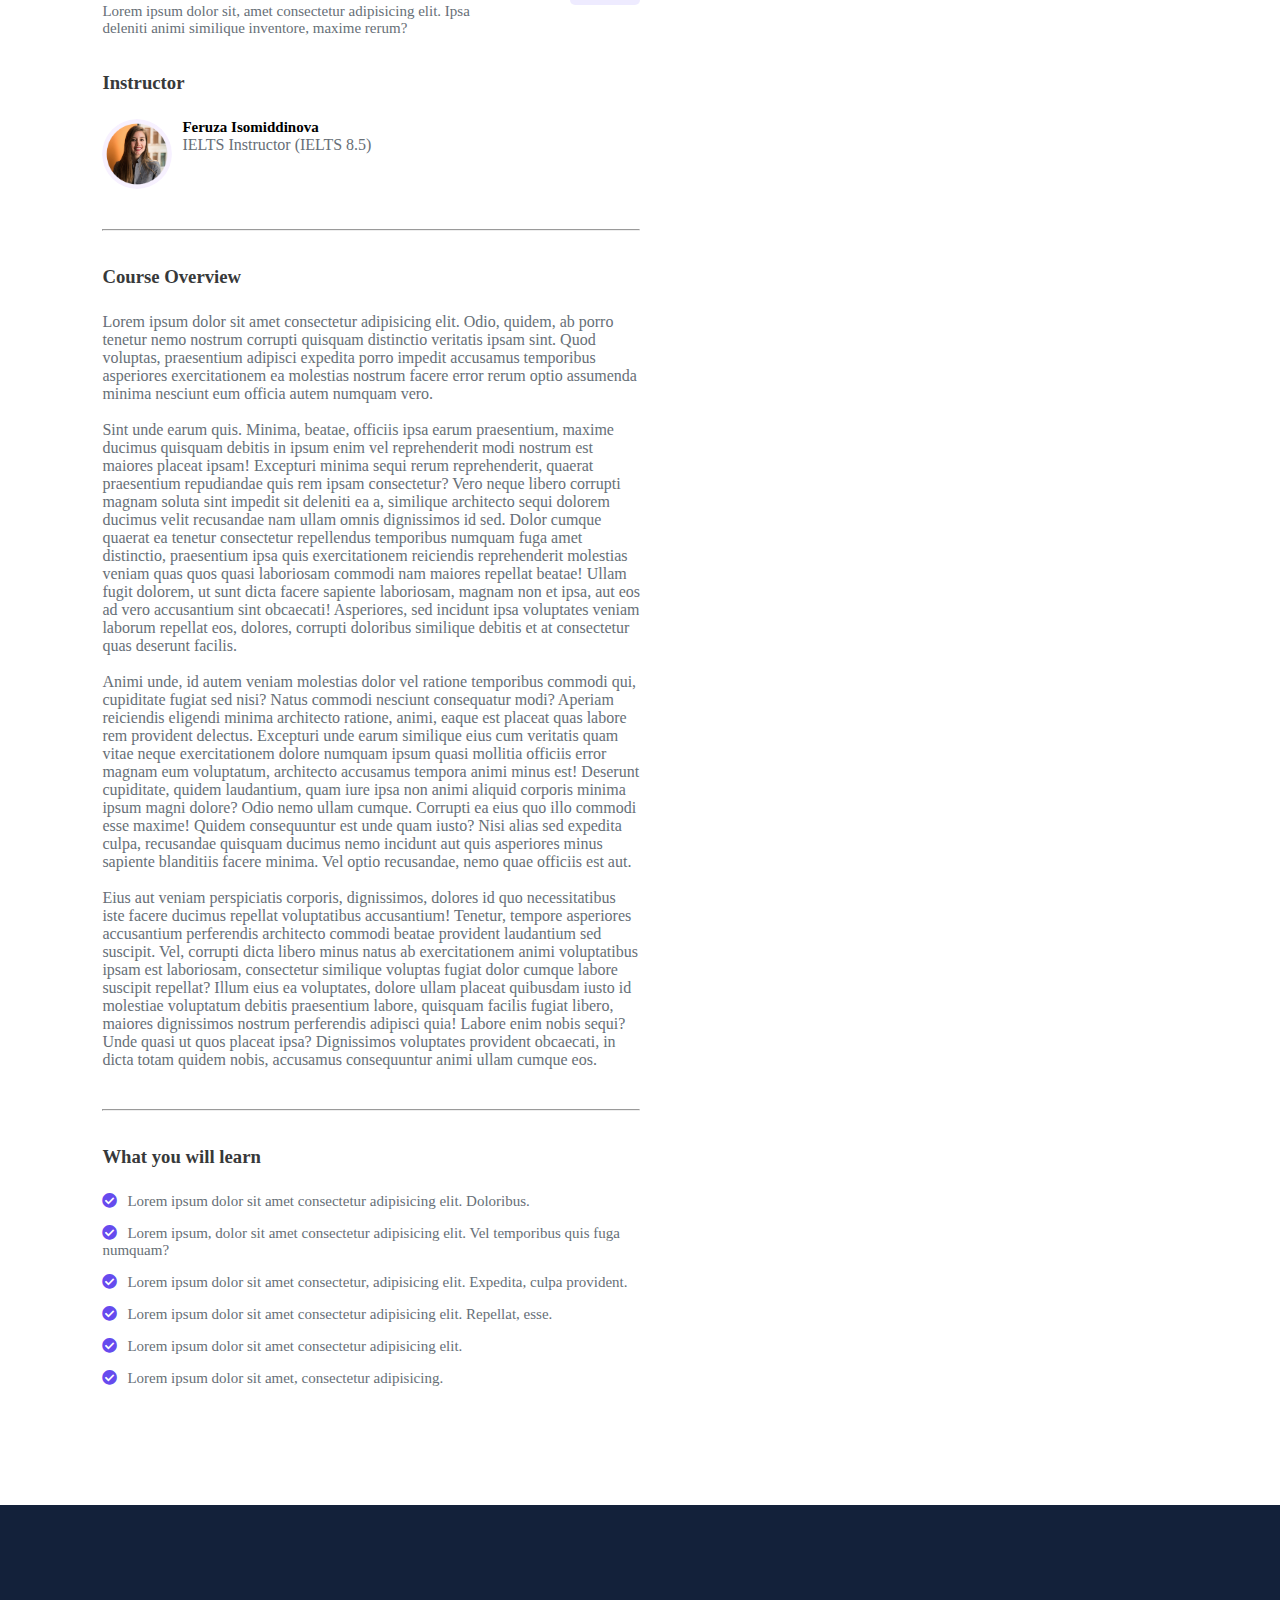
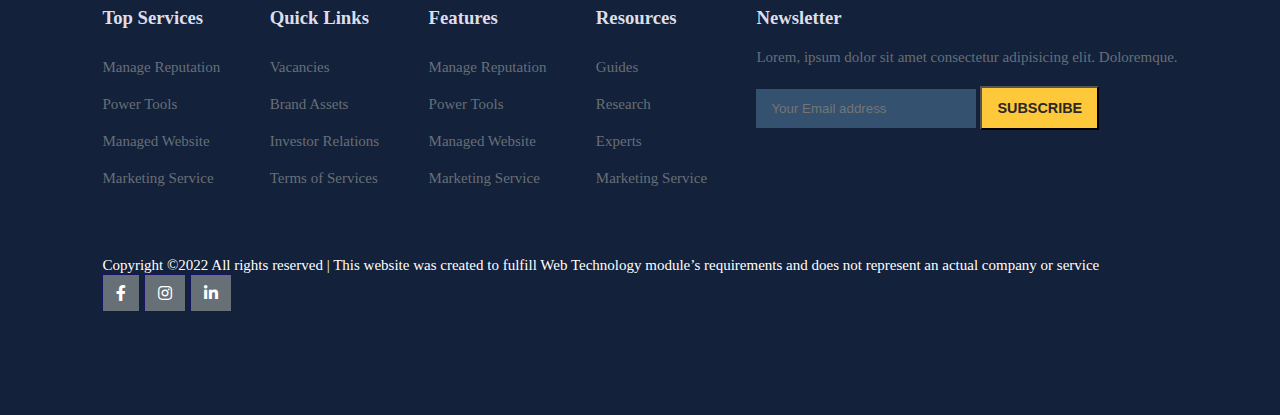
<file: Leaders Academy/pages/courses-inner.html>
<!DOCTYPE html>
<html lang="en">
<head>
    <meta charset="UTF-8">
    <meta http-equiv="X-UA-Compatible" content="IE=edge">
    <meta name="viewport" content="width=device-width, initial-scale=1.0">
    <title>Leaders Academy</title>

    <link rel="stylesheet" href="https://use.fontawesome.com/releases/v5.15.4/css/all.css"/>

    <link rel="stylesheet" href="../styles/styles.css">
     <script src="../scripts/header.js" defer="defer"></script>
</head>
<body>
    <!-- header-->
    <header data-header>
        <a href="../index.html"><img src="../images/logo.png" alt="Academy Logo"></a>
    <div class="header">
        <ul>
            <i id="menu-close" class="fas fa-times"></i>
            <li><a href="../index.html">Home</a></li>
            <li><a href="../pages/about.html">About</a></li>
            <li><a href="../pages/Blog.html">Blog</a></li>
            <li><a class="active" href="../pages/courses.html">Courses</a></li>
            <li><a href="../pages/teachers.html">Teachers</a></li>
            <li><a href="../pages/contact.html">Contact</a></li>
        </ul>
        <img id="menu-btn" src="../images/menu.png" alt="hamburger menu">
    </div>
    </header>

    <!-- Home -->
    <section id="courses-home">
        <img src="../images/courses_back.jpg" alt="courses-page-backimg">
        <h2>Enroll Our Popular Courses and Skill Up</h2>
    </section>

    <section id="course-inner">
        <div class="overview">
            <img class="course-img" src="../images/ielts_prepp.png" alt="course-img">
            <div class="course-head">
                <div class="course_name">
                    <h2>IELTS Foundation Course</h2>
                    <div class="star">
                        <i class="fas fa-star"></i>
                        <i class="fas fa-star"></i>
                        <i class="fas fa-star"></i>
                        <i class="fas fa-star"></i>
                        <i class="far fa-star"></i>
                    </div>
                    <p>Lorem ipsum dolor sit, amet consectetur adipisicing elit. Ipsa deleniti animi similique inventore, maxime rerum?</p>
                </div>
                <span>$20.99</span>
            </div>
            <h3>Instructor</h3>
            <div class="tutor">
                <img src="../images/pro1.webp" alt="course-pro-img">
                <div class="tutor_details">
                    <h5>Feruza Isomiddinova</h5>
                    <p>IELTS Instructor (IELTS 8.5)</p>
                </div>
            </div>
            <hr>
            <h3>Course Overview</h3>
            <p>Lorem ipsum dolor sit amet consectetur adipisicing elit. Odio, quidem, ab porro tenetur nemo nostrum corrupti quisquam distinctio veritatis ipsam sint. Quod voluptas, praesentium adipisci expedita porro impedit accusamus temporibus asperiores exercitationem ea molestias nostrum facere error rerum optio assumenda minima nesciunt eum officia autem numquam vero. <br><br> Sint unde earum quis. Minima, beatae, officiis ipsa earum praesentium, maxime ducimus quisquam debitis in ipsum enim vel reprehenderit modi nostrum est maiores placeat ipsam! Excepturi minima sequi rerum reprehenderit, quaerat praesentium repudiandae quis rem ipsam consectetur? Vero neque libero corrupti magnam soluta sint impedit sit deleniti ea a, similique architecto sequi dolorem ducimus velit recusandae nam ullam omnis dignissimos id sed. Dolor cumque quaerat ea tenetur consectetur repellendus temporibus numquam fuga amet distinctio, praesentium ipsa quis exercitationem reiciendis reprehenderit molestias veniam quas quos quasi laboriosam commodi nam maiores repellat beatae! Ullam fugit dolorem, ut sunt dicta facere sapiente laboriosam, magnam non et ipsa, aut eos ad vero accusantium sint obcaecati! Asperiores, sed incidunt ipsa voluptates veniam laborum repellat eos, dolores, corrupti doloribus similique debitis et at consectetur quas deserunt facilis. <br><br> Animi unde, id autem veniam molestias dolor vel ratione temporibus commodi qui, cupiditate fugiat sed nisi? Natus commodi nesciunt consequatur modi? Aperiam reiciendis eligendi minima architecto ratione, animi, eaque est placeat quas labore rem provident delectus. Excepturi unde earum similique eius cum veritatis quam vitae neque exercitationem dolore numquam ipsum quasi mollitia officiis error magnam eum voluptatum, architecto accusamus tempora animi minus est! Deserunt cupiditate, quidem laudantium, quam iure ipsa non animi aliquid corporis minima ipsum magni dolore? Odio nemo ullam cumque. Corrupti ea eius quo illo commodi esse maxime! Quidem consequuntur est unde quam iusto? Nisi alias sed expedita culpa, recusandae quisquam ducimus nemo incidunt aut quis asperiores minus sapiente blanditiis facere minima. Vel optio recusandae, nemo quae officiis est aut. <br><br> Eius aut veniam perspiciatis corporis, dignissimos, dolores id quo necessitatibus iste facere ducimus repellat voluptatibus accusantium! Tenetur, tempore asperiores accusantium perferendis architecto commodi beatae provident laudantium sed suscipit. Vel, corrupti dicta libero minus natus ab exercitationem animi voluptatibus ipsam est laboriosam, consectetur similique voluptas fugiat dolor cumque labore suscipit repellat? Illum eius ea voluptates, dolore ullam placeat quibusdam iusto id molestiae voluptatum debitis praesentium labore, quisquam facilis fugiat libero, maiores dignissimos nostrum perferendis adipisci quia! Labore enim nobis sequi? Unde quasi ut quos placeat ipsa? Dignissimos voluptates provident obcaecati, in dicta totam quidem nobis, accusamus consequuntur animi ullam cumque eos.</p>
            <hr>
            <h3>What you will learn</h3>
            <div class="learn">
                <p><i class="far fa-check-circle"></i>Lorem ipsum dolor sit amet consectetur adipisicing elit. Doloribus.</p>
                <p><i class="far fa-check-circle"></i>Lorem ipsum, dolor sit amet consectetur adipisicing elit. Vel temporibus quis fuga numquam?</p>
                <p><i class="far fa-check-circle"></i>Lorem ipsum dolor sit amet consectetur, adipisicing elit. Expedita, culpa provident.</p>
                <p><i class="far fa-check-circle"></i>Lorem ipsum dolor sit amet consectetur adipisicing elit. Repellat, esse.</p>
                <p><i class="far fa-check-circle"></i>Lorem ipsum dolor sit amet consectetur adipisicing elit.</p>
                <p><i class="far fa-check-circle"></i>Lorem ipsum dolor sit amet, consectetur adipisicing.</p>
            </div>
        </div>

        <div class="enroll">
            <h3>This course includes</h3>
            <p><i class="fas fa-award"></i>Course completion certificate</p>
            <p><i class="fas fa-users"></i>Free weekend speaking club</p>
            <p><i class="fas fa-book"></i>Free practice books by library</p>
            <p><i class="fas fa-percent"></i>Discount for disabled students</p>
            <div class="enroll_btn">
                <a class="blue" href="../pages/contact.html">Enroll course</a>
            </div>
        </div>
    </section>

    <!-- footer -->
    <footer>
        <div class="footer-column">
            <h3>Top Services</h3>
            <li>Manage Reputation</li>
            <li>Power Tools</li>
            <li>Managed Website</li>
            <li>Marketing Service</li>
        </div>
        <div class="footer-column">
            <h3>Quick Links</h3>
            <li>Vacancies</li>
            <li>Brand Assets</li>
            <li>Investor Relations</li>
            <li>Terms of Services</li>
        </div>
        <div class="footer-column">
            <h3>Features</h3>
            <li>Manage Reputation</li>
            <li>Power Tools</li>
            <li>Managed Website</li>
            <li>Marketing Service</li>
        </div>
        <div class="footer-column">
            <h3>Resources</h3>
            <li>Guides</li>
            <li>Research</li>
            <li>Experts</li>
            <li>Marketing Service</li>
        </div>
        <div class="footer-column">
            <h3>Newsletter</h3>
            <p>Lorem, ipsum dolor sit amet consectetur adipisicing elit. Doloremque.</p>
            <div class="subscribe">
                <input type="email" placeholder="Your Email address">
                <button type="submit">SUBSCRIBE</button>
            </div>
        </div>
        <div class="copyright">
            <p>Copyright ©2022 All rights reserved | This website was created to fulfill Web Technology
                module’s requirements and does not represent an actual company or service</p>
            <div class="pro-links">
                <i class="fab fa-facebook-f"></i>
                <i class="fab fa-instagram"></i>
                <i class="fab fa-linkedin-in"></i>
            </div>
        </div>
    </footer>
</body>
</html>
</file>
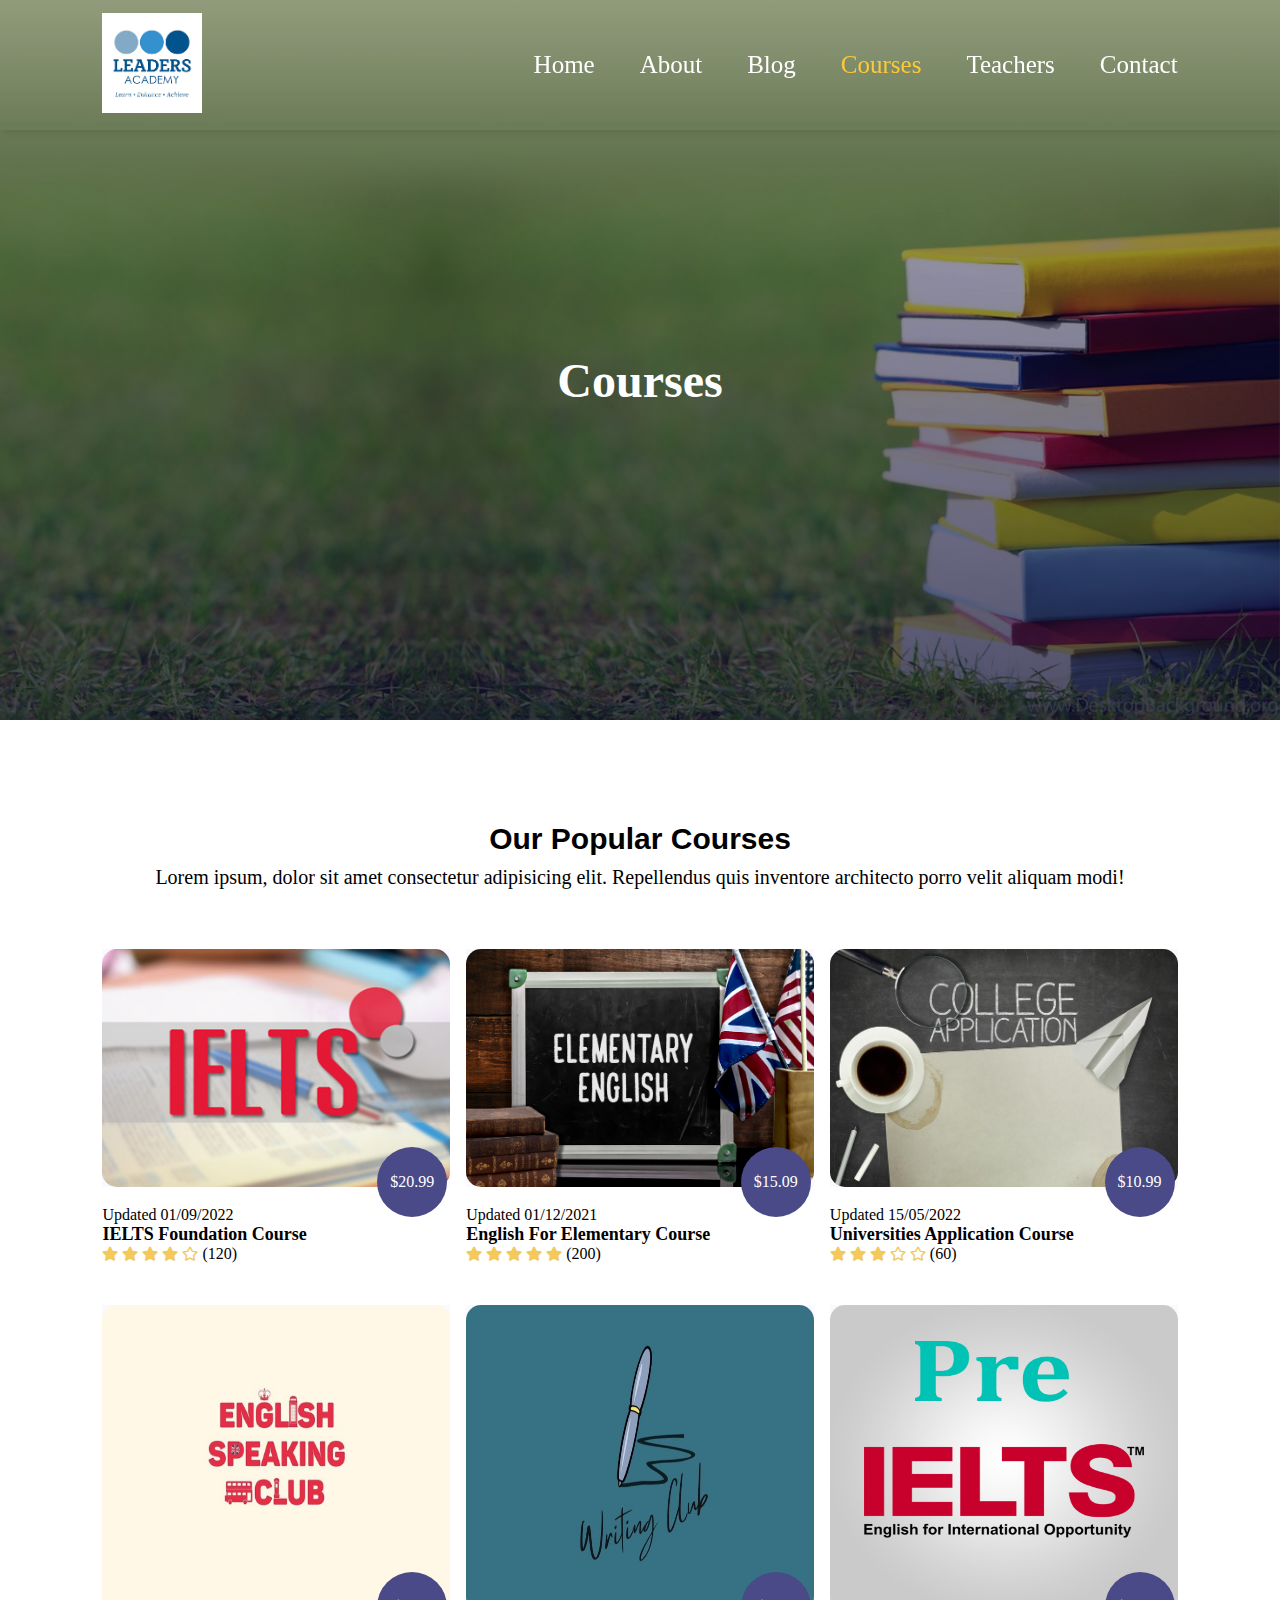
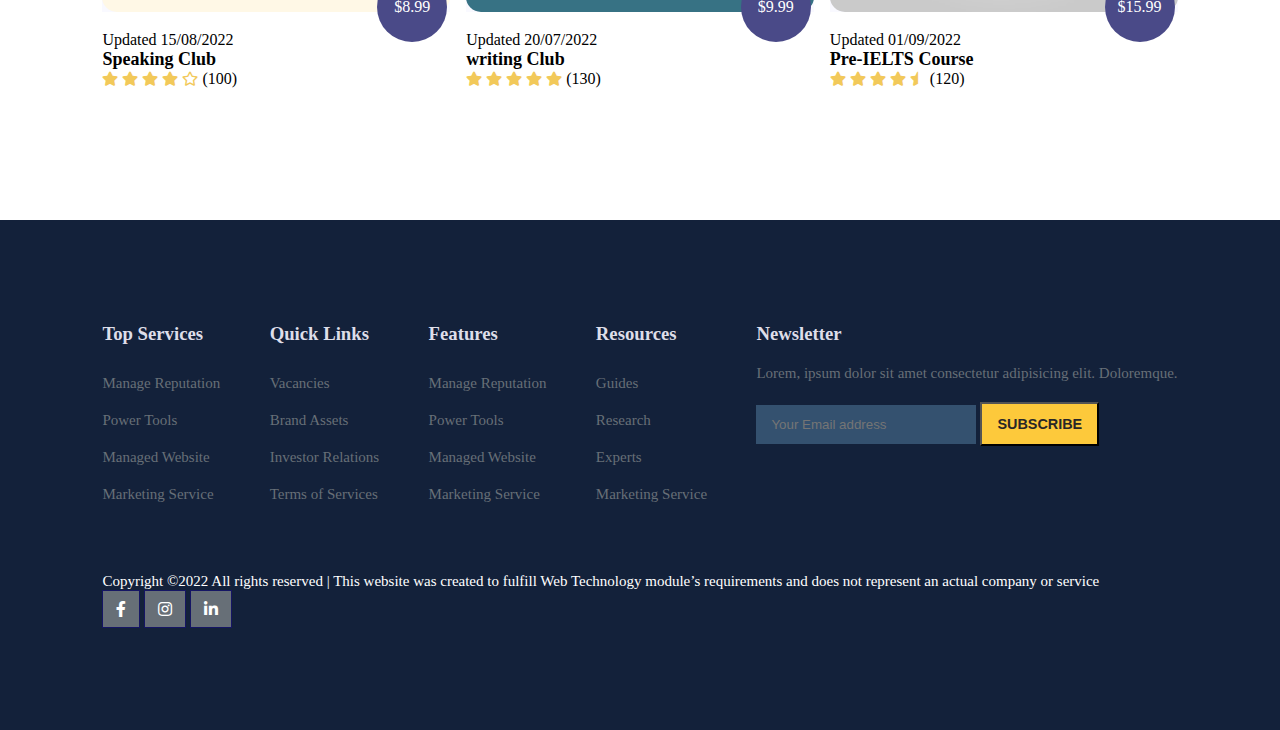
<file: Leaders Academy/pages/courses.html>
<!DOCTYPE html>
<html lang="en">
<head>
    <meta charset="UTF-8">
    <meta http-equiv="X-UA-Compatible" content="IE=edge">
    <meta name="viewport" content="width=device-width, initial-scale=1.0">
    <title>Leaders Academy</title>

    <link rel="stylesheet" href="https://use.fontawesome.com/releases/v5.15.4/css/all.css"/>

    <link rel="stylesheet" href="../styles/styles.css">
     <script src="../scripts/header.js" defer="defer"></script>
</head>
<body>
    <!-- header-->
    <header data-header>
        <a href="../index.html"><img src="../images/logo.png" alt="Academy Logo"></a>
    <div class="header">
        <ul>
            <i id="menu-close" class="fas fa-times"></i>
            <li><a href="../index.html">Home</a></li>
            <li><a href="../pages/about.html">About</a></li>
            <li><a href="../pages/Blog.html">Blog</a></li>
            <li><a class="active" href="../pages/courses.html">Courses</a></li>
            <li><a href="../pages/teachers.html">Teachers</a></li>
            <li><a href="../pages/contact.html">Contact</a></li>
        </ul>
        <img id="menu-btn" src="../images/menu.png" alt="hamburger menu">
    </div>
    </header>

    <!-- Home -->
    <section id="courses-home">
        <h2>Courses</h2>
    </section>

<section id="course">
        <h1>Our Popular Courses</h1>
        <p>Lorem ipsum, dolor sit amet consectetur adipisicing elit. Repellendus quis inventore architecto porro velit aliquam modi!</p>
    <div class="course-box">
        <div onclick="window.location.href='courses-inner.html'" class="courses">
            <img src="../images/ielts_prepp.png" alt="IELTS Course">
            <div class="details">
                <span>Updated 01/09/2022</span>
                <h6>IELTS Foundation Course</h6>
                <div class="star">
                    <i class="fas fa-star"></i>
                    <i class="fas fa-star"></i>
                    <i class="fas fa-star"></i>
                    <i class="fas fa-star"></i>
                    <i class="far fa-star"></i>
                    <span>(120)</span>
                </div>
            </div>
            <div class="cost">
                $20.99
            </div>
        </div>

        <div class="courses">
            <img src="../images/Elementary-English.png" alt="English for elementary course">
            <div class="details">
                <span>Updated 01/12/2021</span>
                <h6>English For Elementary Course</h6>
                <div class="star">
                    <i class="fas fa-star"></i>
                    <i class="fas fa-star"></i>
                    <i class="fas fa-star"></i>
                    <i class="fas fa-star"></i>
                    <i class="fas fa-star"></i>
                    <span>(200)</span>
                </div>
            </div>
            <div class="cost">
                $15.09
            </div>
        </div>

        <div class="courses">
            <img src="../images/college_application.jpg" alt="college application course">
            <div class="details">
                <span>Updated 15/05/2022</span>
                <h6>Universities Application Course</h6>
                <div class="star">
                    <i class="fas fa-star"></i>
                    <i class="fas fa-star"></i>
                    <i class="fas fa-star"></i>
                    <i class="far fa-star"></i>
                    <i class="far fa-star"></i>
                    <span>(60)</span>
                </div>
            </div>
            <div class="cost">
                $10.99
            </div>
        </div>

        <div class="courses">
            <img src="../images/speaking_club.jpg" alt="speaking club">
            <div class="details">
                <span>Updated 15/08/2022</span>
                <h6>Speaking Club</h6>
                <div class="star">
                    <i class="fas fa-star"></i>
                    <i class="fas fa-star"></i>
                    <i class="fas fa-star"></i>
                    <i class="fas fa-star"></i>
                    <i class="far fa-star"></i>
                    <span>(100)</span>
                </div>
            </div>
            <div class="cost">
                $8.99
            </div>
        </div>

        <div class="courses">
            <img src="../images/Writing_club.jpg" alt="Writing club">
            <div class="details">
                <span>Updated 20/07/2022</span>
                <h6>writing Club</h6>
                <div class="star">
                    <i class="fas fa-star"></i>
                    <i class="fas fa-star"></i>
                    <i class="fas fa-star"></i>
                    <i class="fas fa-star"></i>
                    <i class="fas fa-star"></i>
                    <span>(130)</span>
                </div>
            </div>
            <div class="cost">
                $9.99
            </div>
        </div>

        <div class="courses">
            <img src="../images/pre_ielts.jpg" alt="Pre-IELTS Course">
            <div class="details">
                <span>Updated 01/09/2022</span>
                <h6>Pre-IELTS Course</h6>
                <div class="star">
                    <i class="fas fa-star"></i>
                    <i class="fas fa-star"></i>
                    <i class="fas fa-star"></i>
                    <i class="fas fa-star"></i>
                    <i class="fas fa-star-half"></i>
                    <span>(120)</span>
                </div>
            </div>
            <div class="cost">
                $15.99
            </div>
        </div>
    </div>
    </section>


    <!-- footer -->
    <footer>
        <div class="footer-column">
            <h3>Top Services</h3>
            <li>Manage Reputation</li>
            <li>Power Tools</li>
            <li>Managed Website</li>
            <li>Marketing Service</li>
        </div>
        <div class="footer-column">
            <h3>Quick Links</h3>
            <li>Vacancies</li>
            <li>Brand Assets</li>
            <li>Investor Relations</li>
            <li>Terms of Services</li>
        </div>
        <div class="footer-column">
            <h3>Features</h3>
            <li>Manage Reputation</li>
            <li>Power Tools</li>
            <li>Managed Website</li>
            <li>Marketing Service</li>
        </div>
        <div class="footer-column">
            <h3>Resources</h3>
            <li>Guides</li>
            <li>Research</li>
            <li>Experts</li>
            <li>Marketing Service</li>
        </div>
        <div class="footer-column">
            <h3>Newsletter</h3>
            <p>Lorem, ipsum dolor sit amet consectetur adipisicing elit. Doloremque.</p>
            <div class="subscribe">
                <input type="email" placeholder="Your Email address">
                <button type="submit">SUBSCRIBE</button>
            </div>
        </div>
        <div class="copyright">
            <p>Copyright ©2022 All rights reserved | This website was created to fulfill Web Technology
                module’s requirements and does not represent an actual company or service</p>
            <div class="pro-links">
                <i class="fab fa-facebook-f"></i>
                <i class="fab fa-instagram"></i>
                <i class="fab fa-linkedin-in"></i>
            </div>
        </div>
    </footer>
</body>
</html>
</file>
<file: Leaders Academy/styles/styles.css>
*{
    padding: 0;
    margin: 0;
    box-sizing: border-box;
    outline: none;
}
/* header*/
header{
    position: fixed;
    width: 100%;
    background-color: transparent;
    display: flex;
    flex-direction: row;
    justify-content: space-between;
    padding: 1vw 8vw; 
    align-items: center;
    box-shadow: 2px 2px 10px rgba(0, 0, 0, 0.15);
    z-index: 999;
}
header.white {
    background-color: #fff;
    box-shadow: 2px 2px 10px rgba(0, 0, 0, 0.15);
}
header.white a{
    color: rgb(21,21,100) !important;
} 
header.white a.active,
header.white a:hover{
    color: #fdc93b !important;
}
header img{
    width: 100px;
    cursor: pointer;
}
header .header{
    display: flex;
}
#menu-btn{
    width: 30px;
    height: 30px;
    display: none;
}
#menu-close{
    display: none;
}
header .header ul{
    display: flex;
    justify-content: flex-end;
    align-items: center;
}
header .header ul li{
    list-style: none;
    margin-left: 45px;
}
header .header ul li a{
    text-decoration: none;
    color: #fff;
    font-size: 25px;
    font-weight: 500;
    transition: 0.3s ease;
}
header .header ul li a.active,
header .header ul li a:hover{
    color: #fdc93b;
}

/* Home */
#home{
background-image: linear-gradient(rgba(9,5,54,0.3), rgba(5,4,46,0.7)), url("../images/back.jpg");
width: 100%;
height: 100vh;
background-size: cover;
background-position: center;
display: flex;
flex-direction: column;
justify-content: center;
align-items: center;
text-align: center;
padding-top: 40px;
}
#home h2{
    color: #fff;
    font-size: 2.2rem;
    letter-spacing: 1px;
}
#home p{
    width: 50%;
    color: #fff;
    font-size: 1rem;
    line-height: 25px;
}
#home span{
    color: #7FFF00;
}
#home .btn{
    margin-top: 30px;
}

#home a{
    text-decoration: none;
    font-size: 0.9rem;
    padding: 13px 35px;
    background-color: white;
    font-weight: 600;
    border-radius: 5px;
    position: relative;
    display: inline-block;
    text-transform: uppercase;

}
#home a.blue{
    color: #fff;
    background: rgb(21,21,100);
    transition: 0.3s ease;
}
#home a.blue:hover{
    color: rgb(21,21,100);
    background: #fff;
}
#home a.yellow{
    color: #fff;
    background: #fdc93b;
    transition: 0.3s ease;
}
#home a.yellow:hover{
    color: #fdc93b;
    background: #fff;
}

/* features */
#features{
    padding: 5vw 8vw 0 8vw;
    text-align: center;
}
#features .fea-base{
    display: grid;
    grid-template-columns: repeat(auto-fit, minmax(320px, 1fr));
    grid-gap: 1rem;
    margin-top: 50px;
}

#features .fea-box{
    background: #f9f9ff;
    text-align: start;
}
#features .fea-box i{
    font-size: 2.3rem;
    color: rgb(44,44,80);
}
#features .fea-box h3{
    font-size: 1.2rem;
    font-weight: 600;
    color: rgb(46,46,59);
    padding: 13px 0 7px 0;
}
#features .fea-box p{
    font-size: 1rem;
    font-weight: 400;
    color: rgb(70,70,87);
}

/* course */
#course{
    padding: 8vw 8vw 6vw 8vw;
    text-align: center;
}
#course h1{
    font-size: 30px;
    font-family: 'Segoe UI', Tahoma, Geneva, Verdana, sans-serif;
    font-weight: bold;
}
#course p{
    font-size: 20px;
    padding: 10px;
    color: black;
}
#course .course-box{
    display: grid;
    grid-template-columns: repeat(auto-fit, minmax(320px, 1fr));
    grid-gap: 1rem;
    margin-top: 50px;
}
#course .courses{
    text-align: start;
    background: #f9f9ff;
    height: 70%;
    position: relative;
}
#course .courses img{
    width: 100%;
    height: 100%;
    background-size: cover;
    border-radius: 15px;
}
#course .courses .details{
    padding: 15px 0 15px;

}
#course .courses .details h6{
    font-size: large;
}
#course .courses .details i{
    color: hsl(44, 85%, 65%);
    font-size: .9rem;

}
#course .courses .cost{
    background-color: rgb(74,74,136);
    color: #fff;
    line-height: 70px;
    width: 70px;
    height: 70px;
    text-align: center;
    border-radius: 50%;
    position: absolute;
    right: 3px;
    bottom: -30px;
}

/* registration */
#registration{
    padding: 6vw 8vw 6vw 8vw;
    background-image: linear-gradient(rgba(99,112,168,0.5), rgba(81,91,233,0.5)), url(../images/signup.jpg);
    width: 100%;
    height: 100%;
    background-size: cover;
    background-position: center;
    display: flex;
    justify-content: space-between;
    align-items: center;
}
#registration .reminder{
    color: white;
}
#registration .reminder h1{
    color: white;
} 
#registration .reminder p{
    font-size: 1.2rem;
    margin-bottom: 1rem;
}
#registration .reminder span{
    color: #d2b514;
    font-weight: bold;
}
#registration .reminder .time{
    display: flex;
    margin-top: 40px;
}
#registration .reminder .time .date{
    text-align: center;
    padding: 13px 33px;
    background: rgba(255, 255, 255, 0.25);
    backdrop-filter: blur(4px);
    box-shadow: 0 8px 32px 0 rgba(31, 38, 135, 0.37);
    border-radius: 5px;
    margin: 0 5px 10px 5px;
    border: 1px solid rgba(255, 255, 255, 0.18);
    font-size: 1.1rem;
    font-weight: 600;
}
#registration .form{
    background: #fff;
    border-radius: 8px;
    display: flex;
    flex-direction: column;
    padding: 40px;
    box-shadow: 0 8px 32px 0 rgba(31, 38, 135, 0.37);
}
#registration .form input{
    margin: 15px 0;
    padding: 15px 10px;
    border: 1px solid rgb(84, 40, 241);
    outline: none;
}
#registration .form .btn{
    margin-top: 20px;
}
#registration .form button.yellow{
    text-decoration: none;
    font-size: 0.9rem;
    padding: 13px 35px;
    background-color: white;
    font-weight: 600;
    border-radius: 5px;
    color: #fff;
    background: #fdc93b;
    transition: 0.3s ease;
}
#registration .form button.yellow:hover{
    color: rgb(21,21,100);
    background: #fff;
}

/* teachers */
#teachers{
    padding: 8vw 8vw 6vw 8vw;
    text-align: center;
}
#teachers .expert-box{
    display: grid;
    grid-template-columns: repeat(auto-fit, minmax(250px, 1fr));
    grid-gap: 1rem;
    margin-top: 50px;
}
#teachers .expert-box .profile{
    background: #fafaf1;
    padding: 30px 10px;
}
#teachers .expert-box .profile h6{
    font-size: 15px;
}
.pro-links{
    margin-top: 10px;
}
.pro-links i{
    padding: 10px 13px;
    border: 1px solid rgb(21,21,100);
    cursor: pointer;
    transition: 0.3s ease;
}
.pro-links i:hover{
    background: rgb(21,21,100);
    color: #fff;
    border: 1px solid rgb(21,21,100);
    cursor: pointer;
}

/* footer */
footer{
    padding: 8vw;
    background-color: #13213a;
    display: flex;
    justify-content: space-between;
    align-items: flex-start;
    flex-wrap: wrap;
}
footer .footer-column{
    padding-bottom: 40px;
}
footer h3{
    color: rgb(222, 222, 233);
    font-weight: 600;
    padding-bottom: 20px;
}
footer li{
    list-style: none;
    color: #676f77;
    padding: 10px 0;
    font-size: 15px;
    cursor: pointer;
    transition: 0.2s ease;
}
footer li:hover{
    color: rgb(222, 222, 233);
}
footer p{
    color: #676f77;
    font-size: 15px;
}
footer .subscribe{
    margin-top: 20px;
}
footer input{
    width: 220px;
    padding: 12px 15px;
    background: #34516f;
    border: none;
    color: #fff;
}
footer .subscribe button{
    text-decoration: none;
    font-size: 0.9rem;
    padding: 12px 15px;
    background-color: white;
    font-weight: 600;
}
footer .subscribe button{
    color: rgb(41, 39, 39);
    background: #fdc93b;
    transition: 0.3s ease;
}
footer .subscribe button:hover{
    color: rgb(21,21,100);
    background: #fff;
}
footer .copyright{
    margin-top: 20px;
    display: flex;
    justify-content: space-between;
    align-items: center;
    width: 100%;
    flex-wrap: wrap;
}
footer .copyright p{
    color: #fff;
}
footer .copyright .pro-links{
    margin-top: 0px;
}
footer .copyright .pro-links i{
    background-color: #676f77;
    color: #fff;
}
footer .copyright .pro-links i:hover{
    background-color: #fdc93b;
    color: rgb(41, 39, 39);
}



/* about page */

#about-home{
    background-image: linear-gradient(rgba(9,5,54,0.3), rgba(5,4,46,0.7)), url("../images/back1.jpg");
    width: 100%;
    height: 80vh;
    background-size: cover;
    background-position: center;
    display: flex;
    flex-direction: column;
    justify-content: center;
    align-items: center;
    text-align: center;
    padding-top: 40px;
}
#about-home h2{
    color: #fff;
    font-size: 2.2rem;
    letter-spacing: 1px;
}
#about-home h2 span{
    color: #7FFF00;
}
#about-container{
    display: flex;
    align-items: center;
    padding: 8vw 8vw 2vw 8vw;
}
#about-container .about-imgs{
    width: 60%;
    padding-right: 60px;
}
#about-container .about-imgs img{
    width: 100%;
}
#about-container .about-info{
    width: 40%;
}
#about-container .about-info h2{
    color: #34516f;
    padding-bottom: 15px;
}
#about-container .about-info p{
    color: #686f7a;
    font-weight: 300;
}
#about-container .about-info .about-feas{
    display: flex;
    justify-content: space-between;
    align-items: flex-start;
    margin-top: 30px;
}
#about-container .about-info .about-feas img{
    width: 50px;
    background-size: cover;
    background-position: center;
    margin-right: 15px;
}
#about-container .about-info .about-feas .about-feas-text{
    width: 90%;
}
#about-container .about-info .about-feas .about-feas-text h5{
    font-size: 16px;
    color: #37393a;
}

/* trust */
#trust{
    text-align: center;
    padding: 8vw;
}
#trust .trust-imgs{
    margin-top: 60px;
    display: flex;
    justify-content: space-between;
    align-items: center;
}
#trust .trust-imgs img{
    width: 90px;
    height: auto;
}


/* blog */
#blog-home{
    background-image: linear-gradient(rgba(9,5,54,0.3), rgba(5,4,46,0.7)), url("../images/back2.jpg");
    width: 100%;
    height: 80vh;
    background-size: cover;
    background-position: center;
    display: flex;
    flex-direction: column;
    justify-content: center;
    align-items: center;
    text-align: center;
    padding-top: 40px;
}
#blog-home h2{
    color: #fff;
    font-size: 3rem;
    letter-spacing: 1px;
}
#blog-container{
    background-image: linear-gradient(rgba(9,5,54,0.3), rgba(5,4,46,0.7)), url("../images/back3.jpg");
    display: flex;
    align-items: flex-start;
    justify-content: space-between;
    padding: 10vw;
}
#blog-container .blogs{
    width: 60%;
}
#blog-container .blogs img{
    width: 100%;
    border-radius: 20px;
}
#blog-container .blogs .post{
    padding-bottom: 60px;
}
#blog-container .blogs .post h3{
    color: #fff;
    padding: 15px 0 10px 0;
}
#blog-container .blogs .post p{
    color: #758995;
    padding-bottom: 20px;
}
#blog-container .blogs .post a{
    text-decoration: none;
    font-size: 0.9rem;
    padding: 13px 35px;
    background-color: rgb(21,21,100);
    color: #fff;
    border-radius: 5px;
    font-weight: 600;
}
#blog-container .blogs .post a:hover{
    color: rgb(21,21,100);
    background: #d2b514;
}
#blog-container .category{
    width: 30%;
}
#blog-container .category h2{
    padding-bottom: 7px;
    color: #fafaf1;
}
#blog-container .category a{
    text-decoration: none;
    color: #d1c6c6;
    font-weight: 500;
    line-height: 45px;
}
#blog-container .blogpost{
    width: 60%;
    margin: 0 auto;
}
#blog-container .blogpost p{
    text-align: justify;
    padding-bottom: 60px !important;
}

/* courses page */
#courses-home{
    background-image: linear-gradient(rgba(9,5,54,0.3), rgba(5,4,46,0.7)), url("../images/courses_back.jpg");
    width: 100%;
    height: 80vh;
    background-size: cover;
    background-position: center;
    display: flex;
    flex-direction: column;
    justify-content: center;
    align-items: center;
    text-align: center;
    padding-top: 40px;
}
#courses-home h2{
    color: #fff;
    font-size: 48px;
}

/* course-inner */
#course-inner{
    display: flex;
    justify-content: space-between;
    align-items: flex-start;
    padding: 8vw;
    margin-top: 10rem;
}
#course-inner h3{
    padding: 35px 0 25px 0;
    color: #37393a;
}
#course-inner p{
    color: #676f77;  
}
#course-inner hr{
    height: 1px;
    background: rgba(236, 226, 229, 0.5);
    margin-top: 40px;
}
#course-inner .overview{
    width: 50%;
}
#course-inner .overview .course-img{
    width: 100%;
    height: 60vh;
    object-fit: cover;
    border-radius: 12px;
    margin-bottom: 20px;
}
#course-inner .overview .course-head{
    display: flex;
    align-items: flex-start;
    justify-content: space-between;
}
#course-inner .overview .course-head .course_name{
    width: 70%;
}
#course-inner .overview .course-head .course_name h2{
    color: #37393a;
}
#course-inner .overview .course-head .course_name .star{
    margin: 6px 0; 
}
#course-inner .overview .course-head .course_name .star i{
    color: #fdc93b;
    font-size: 0.9rem;
}
#course-inner .overview .course-head .course_name p{
    font-size: 15px;
}
#course-inner .overview .course-head span{
    padding: 16px 2px;
    border-radius: 5px;
    color: #5838fc;
    font-size: 24px;
    font-weight: 700;
    background-color: rgba(88,56,252,0.1);
    transition: 0.3s ease;
}
#course-inner .overview .course-head span:hover{
    color: #fff;
    background-color: #5838fc;
}
#course-inner .learn p{
    font-size: 15px;
    padding-bottom: 15px;
}
#course-inner .learn p i{
    color: #664bee;
    font-weight: 700;
    margin-right: 10px;
}
#course-inner .tutor{
    display: flex;
}
#course-inner .tutor img{
    width: 70px;
    height: 70px;
    border-radius: 50%;
    margin-right: 10px;
}
#course-inner .tutor h5{
    font-size: 15px;
}
#course-inner .enroll{
    width: 300px;
    padding: 0 30px 30px 30px;
    border-radius: 11px;
    box-shadow: 0px 20px 40px 0 rgb(11 2 55 / 8%);
    transition: 0.5s ease;
}
#course-inner .enroll:hover{
    box-shadow: -4px -11px 12px 3px rgba(64,62,62,0.71);
}
#course-inner .enroll h3{
    padding-bottom: 10px;
}
#course-inner .enroll p{
    font-size: 15px;
    color: #676f77;
    margin: 15px 0;
}
#course-inner .enroll p i{
    color: #664bee;
    font-size: 1.2rem;
    margin-right: 18px;
    width: 16px;
    height: 16px;
    line-height: 16px;
    text-align: center;
}
#course-inner .enroll .enroll_btn{
    padding: 25px 0 20px 0;
    margin: auto;
    text-align: center;
}
#course-inner .enroll .enroll_btn a{
    text-decoration: none;
    font-size: .8rem;
    padding: 13px 45px;
    border-radius: 5px;
    font-weight: 600;
    color: #fff;
    background-color: rgb(21,21,100);
}

/* teachers */

#teachers-home{
    background-image: linear-gradient(rgba(9,5,54,0.3), rgba(5,4,46,0.7)), url("../images/teachers_back.webp");
    width: 100%;
    height: 80vh;
    background-size: cover;
    background-position: center;
    display: flex;
    flex-direction: column;
    justify-content: center;
    align-items: center;
    text-align: center;
    padding-top: 40px;
}
#teachers-home h2{
    color: #fff;
    font-size: 3rem;
}
.teachers{
	background: rgb(100, 75, 188);
    margin: 1rem 0;
}
.teachers h2{
    text-align: center;
    color: #fff;
    margin-bottom: 1.5rem;
}
.team__container 
{
	display: grid;
	grid-template-columns: repeat(4, 1fr);
	gap: 2rem;
}
.team__member 
{
	background: var(--color-bg2);
	padding: 2rem;
    margin: 1rem .5rem;
	border: 1px solid transparent;
	transition: all .2s linear;
	position: relative;
	overflow: hidden;
}
.team__member:hover
{
	background: transparent;
    border: 2px solid #000;
}
.team__member-image img 
{
	filter: saturate(0);
    align-items: center;
    padding-left: 3rem;
}
.team__member:hover img 
{
	filter: saturate(1);
}
.team__member-info *
{
	text-align: center;
	margin-top: 1.4rem ;
}
.team__member-info p 
{
	color: var(--color-light);
}
.team__member-socials 
{
	position: absolute;
	top: 50%;
	transform: translateY(-50%);
	right: -100%;
	display: flex;
	flex-direction: column;
	background: #000;
    color: #fff;
	border-radius: 1rem 0 0 1rem;
	box-shadow: -2rem 0 2rem rgba(0, 0, 0, 0.3);
	transition: var(--transition);

}
.team__member:hover .team__member-socials
{
	right: 0;
}
.team__member-socials a {
	padding: 1rem;
    color: #fff;
    font-size: 1.2rem;
}
.team__member-socials a:hover{
    color: #e6e914;
}

/* contact */
#contact-home{
    background-image: linear-gradient(rgba(9,5,54,0.3), rgba(5,4,46,0.7)), url("../images/contact_back.webp");
    width: 100%;
    height: 100vh;
    background-size: cover;
    background-position: center;
    display: flex;
    flex-direction: column;
    justify-content: center;
    align-items: center;
    text-align: center;
    padding-top: 40px;
}
#contact-home h2{
    color: #fff;
    font-size: 3rem;
}

#contact{
    padding: 8vw;
    display: flex;
    justify-content: space-between;
    align-items: flex-start;
}
#contact .getin{
    width: 350px;
}
#contact .getin h2{
    color: #21375e;
    font-size: 30px;
    font-weight: 800;
    line-height: .8;
    margin-bottom: 16px;
}
#contact .getin p{
    color: #687997;
    line-height: 24px;
    margin-bottom: 33px;
    padding-bottom: 25px;
    border-bottom: 1px solid #e5e4ed;
}
#contact .getin h3{
    color: #2c4672;
    font-size: 16px;
    font-weight: 600;
    line-height: 26px;
    margin-bottom: 15px;
}
#contact .getin .getin-details div{
    display: flex;
}
#contact .getin .getin-details div .get{
    font-size: 16px;
    line-height: 22px;
    color: #5838fc;
    margin-right: 20px;
}
#contact .getin .getin-details div p{
    font-size: 14px;
    border-bottom: none;
    line-height: 22px;
    margin-bottom: 15px;
}
#contact .getin .getin-details .pro-links i{
    margin-right: 8px;
}
#contact .form{
    width: 60%;
    background: #f7f6fa;
    padding: 40px;
    border-radius: 10px;
}
#contact .form h4{
    font-size: 24px;
    color: #2c4672;
    line-height: 30px;
    margin-bottom: 8px;
}
#contact .form p{
    color: #687997;
    line-height: 24px;
    padding-bottom: 25px;
}
#contact .form .form-row{
    display: flex;
    justify-content: space-between;
    width: 100%;
}
#contact .form .form-row input{
    width: 48%;
    font-size: 14px;
    font-weight: 400;
    border-radius: 3px;
    border: none;
    background: #fff;
    color: #7e8e98;
    outline: none;
    padding: 20px 30px;
    margin-bottom: 20px;
}
#contact .form .form-column input,
#contact .form .form-column textarea{
    width: 100%;
    font-size: 14px;
    font-weight: 400;
    border-radius: 3px;
    border: none;
    background: #fff;
    color: #7e8e98;
    outline: none;
    padding: 20px 30px;
    margin-bottom: 20px;
}
#contact .form button{
    font-size: .9rem;
    padding: 13px 25px;
    background: rgb(21,21,100);
    border-radius: 5px;
    outline: none;
    border: none;
    font-weight: 600;
    cursor: pointer;
    color: #fff;
    transition: 0.3s ease;
}
#contact .form button:hover{
    color: rgb(21,21,100);
    background: #fff;
}

/* map */
#map{
    width: 100%;
    height: 70vh;
    margin-bottom: 8vw;
}
#map iframe{
    width: 100%;
    height: 100%;
}


/* responsiveness */
@media (max-width: 769px){
    header {
        padding: 15px 20px;
    }
    header img {
        width: 130px;
    }
    #menu-btn{
        display: initial;
    }
    #menu-close{
        display: initial;
        font-size: 1.6rem;
        color: #fff;
        padding: 30px 0 20px 20px;
    }
    header .header ul{
        position: absolute;
        top: 0;
        right: -220px;
        width: 220px;
        height: 100vh;
        background: rgba(17, 20, 104, 0.45);
        backdrop-filter: blur(4.5px);
        border: 1px solid rgba(255, 255, 255, 0.18);
        display: flex;
        flex-direction: column;
        justify-content: flex-start;
        align-items: flex-start;
        transition: 0.3s ease;
    }
    header .header ul.active{
        right: 0;
    }
    header .header ul li{
        padding: 20px 0 20px 40px;
        margin-left: 0;
    }
    header .header ul li a{
        color: #fff;
    }
    #home{
        padding-top: 0px;
    }
    #home p{
        width: 90%;
    }
    #features{
        padding: 8vw 4vw 0 4vw;
    }
    #course{
        padding: 8vw 4vw 0 4vw; 
    }
    #registration{
        margin-top: 8vw;
        padding: 6vw 4vw 6vw 4vw;
    }
    #registration .reminder .time{
        display: flex;
        flex-wrap: wrap;
        margin-top: 40px;
    }
    #teachers{
        padding: 8vw 8vw 4vw 8vw;
        text-align: center;
    }
    footer .copyright .pro-links{
        margin-top: 20px;
    }

    /* about */
    #about-container{
        padding: 8vw 4vw 2vw 4vw;
    }
    #about-container .about-imgs{
        padding-right: 30px;
    }
    #trust .trust-imgs img{
        width: 50px;
        height: auto;
    }

    /* blog and blogpost */
    #blog-container{
        padding: 8vw 4vw;
    }
    #blog-container .blogpost{
        width: 100%;
        margin-top: 30px;
    }
    #blog-container .blogpost img{
        margin-top: 100px;
        width: 100%;
        height: 50vh;
        object-fit: cover;
    }
}


@media (max-width: 475px){
    header img {
        width: 70px;
    }
   #registration {
    display: flex;
    flex-direction: column;
    justify-content: center;
    align-items: center;
    text-align: center;
   } 
   #registration .reminder .time{
    display: flex;
    flex-wrap: wrap;
    justify-content: center;
    align-items: center;
    margin-top: 20px;
    margin-bottom: 20px;
   }

   /* about */
   #about-container{
        flex-direction: column-reverse;
   }
   #about-container .about-imgs{
        width: 100%;
        padding-right: 0px;
   }
   #about-container .about-info{
    width: 100%;
    padding-bottom: 20px;
   }
   #trust .trust-imgs{
        margin-top: 40px;
        display: flex;
        justify-content: center;
        align-items: center;
        flex-wrap: wrap;
   }
   #trust .trust-imgs img{
    width: 60px;
    margin: 10px 15px;
    height: auto;
   }
   /* blog and blogpost */
   #blog-container{
    flex-direction: column;
   }
   #blog-container .blogs{
    width: 100%;
    }
    #blog-container .category{
    width: 100%; 
    }
    #blog-container .blogpost{
        width: 100%;
        margin-top: .1rem;
    }
    #blog-container .blogpost img{
        width: 100%;
        height: 50vw;
        object-fit: cover;
    }
    /* courses */
    #courses-home img{
        width: 50px;
    }
}


@media (max-width: 376px){
    footer input{
        width: 100%;
        margin-bottom: 20px;
    }
}
</file>
